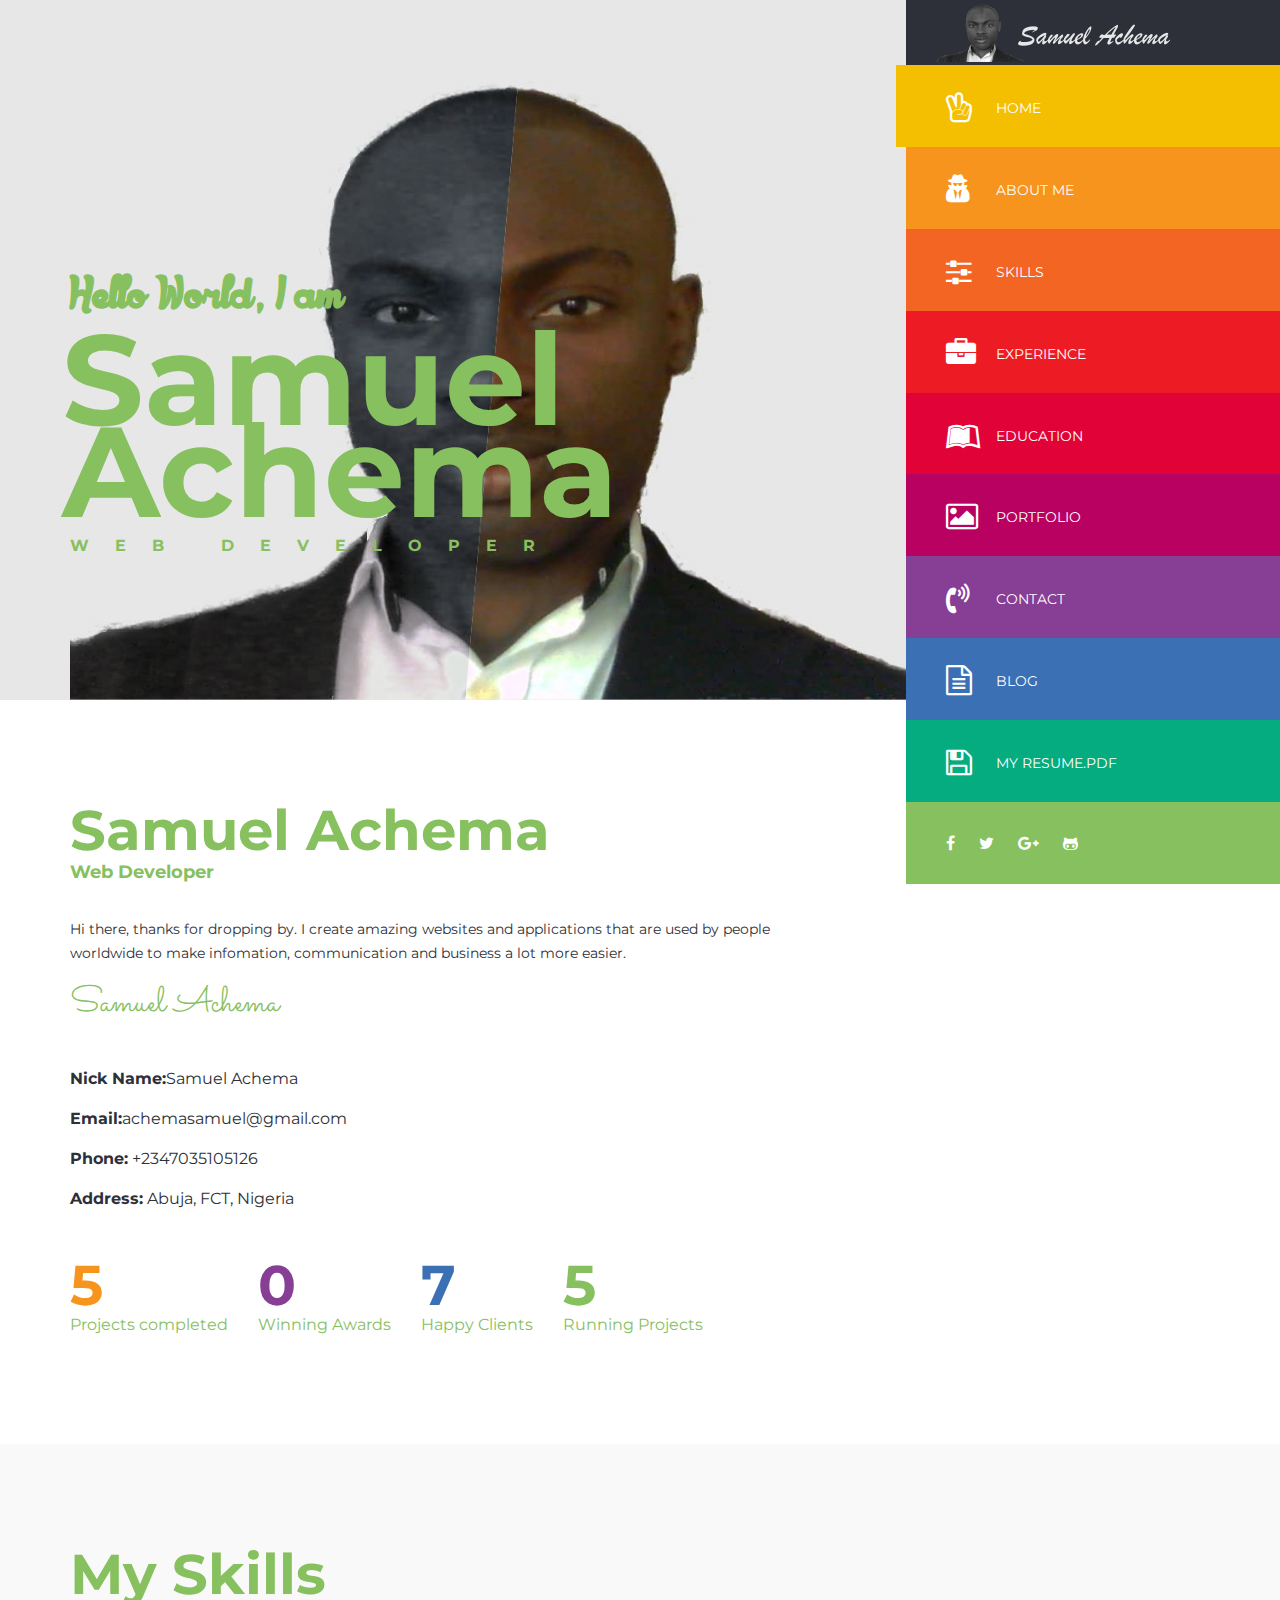
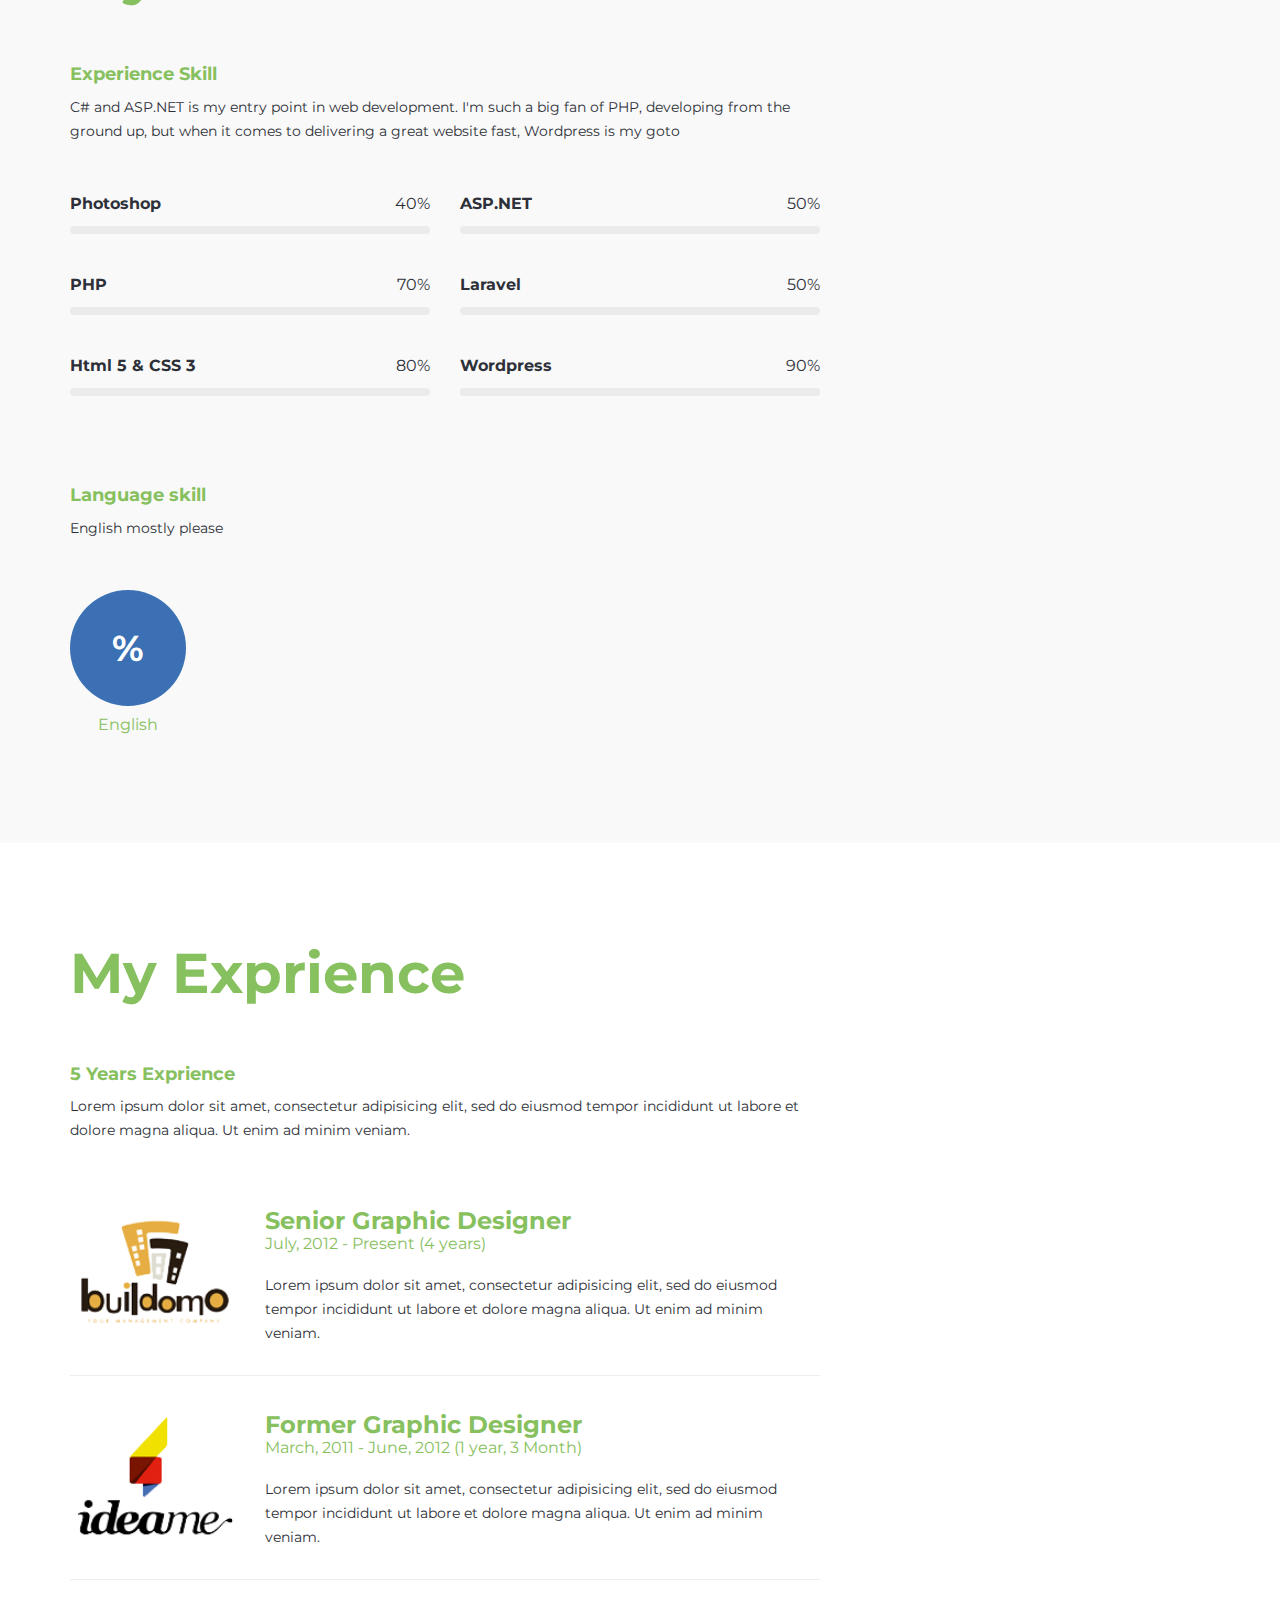
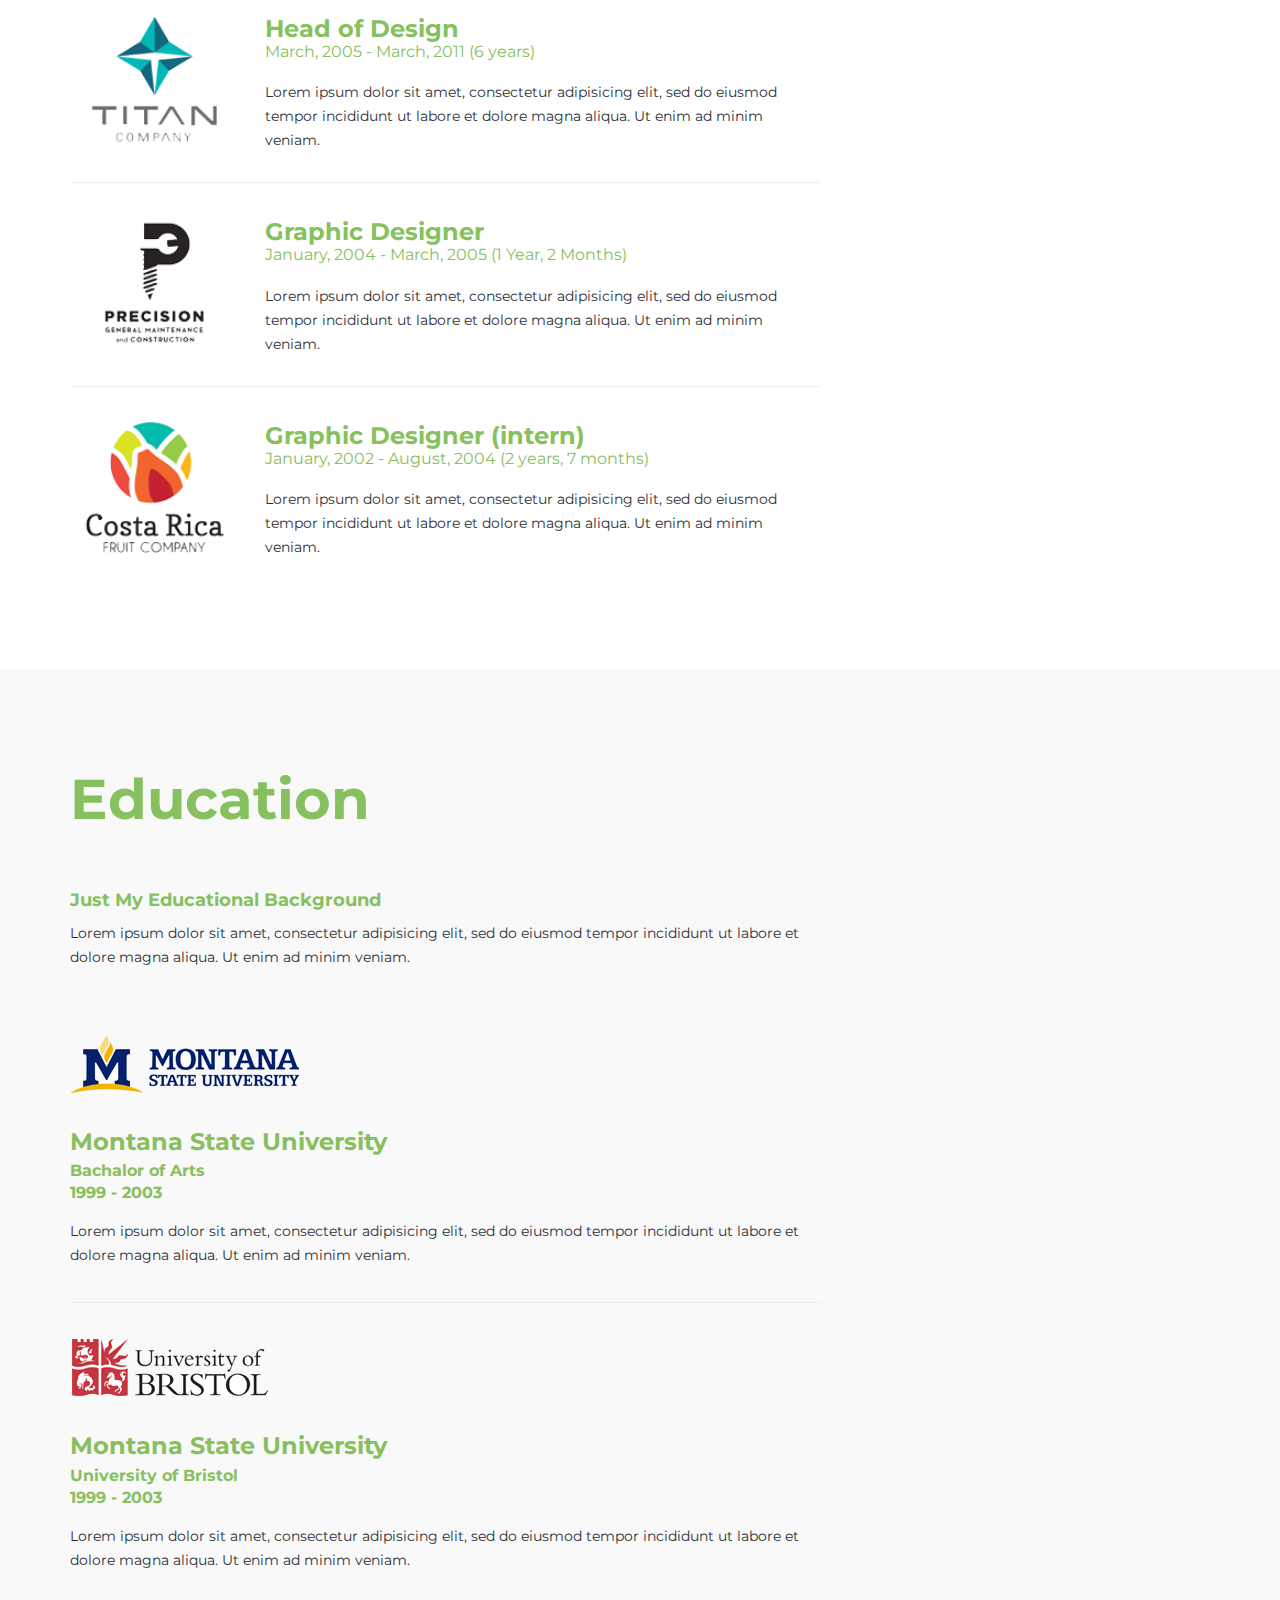
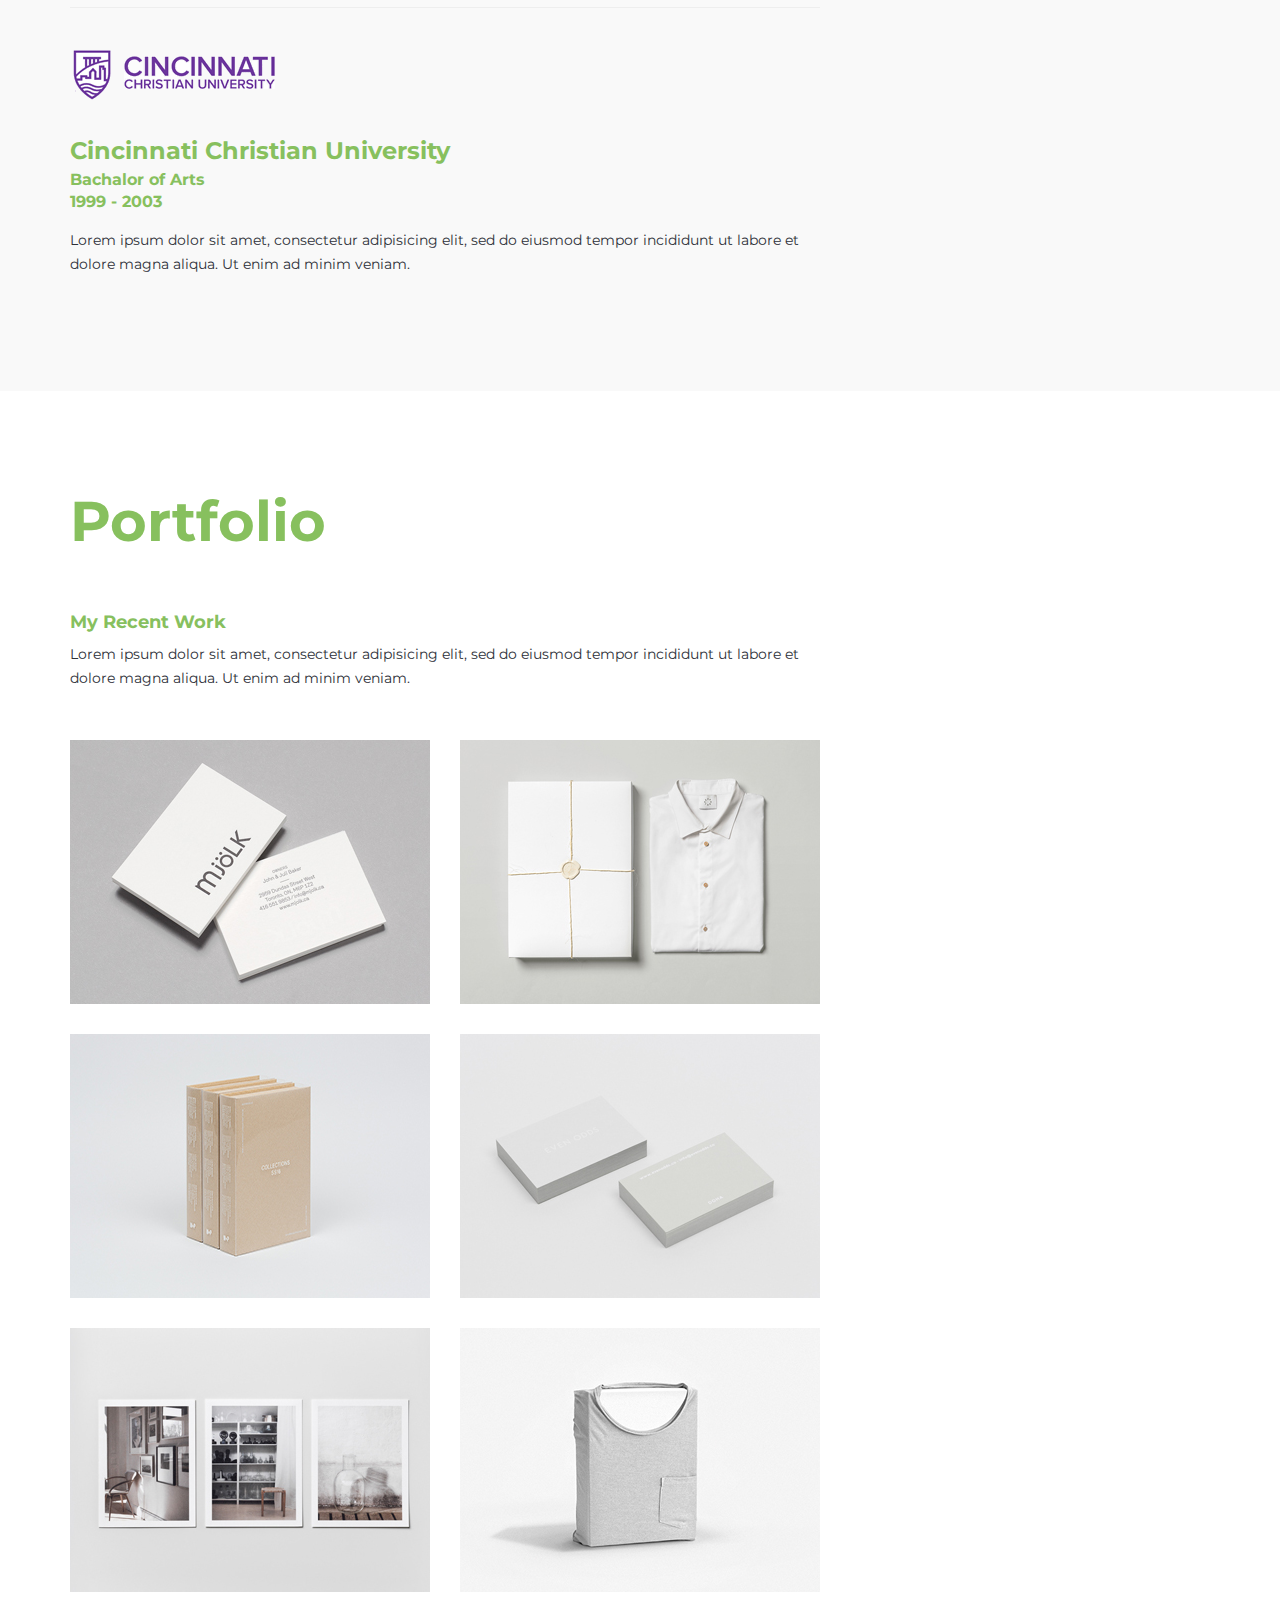
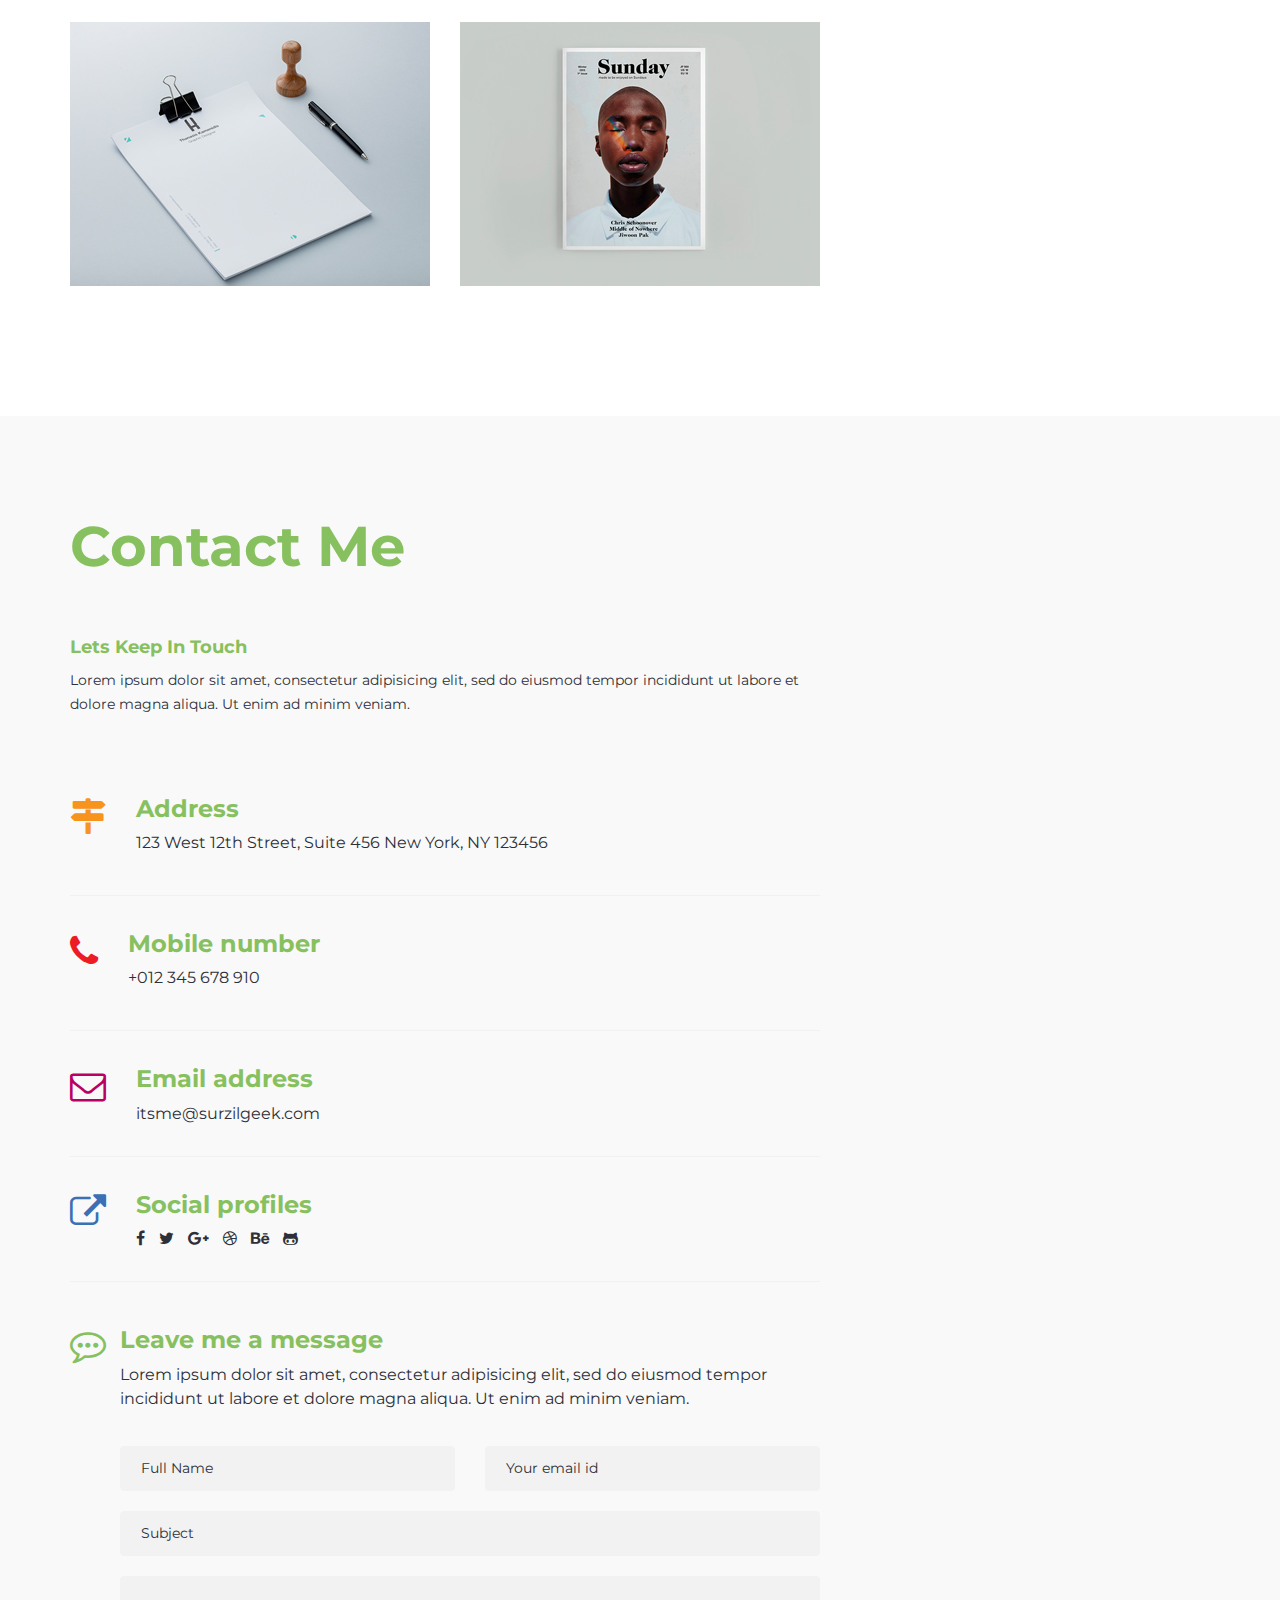
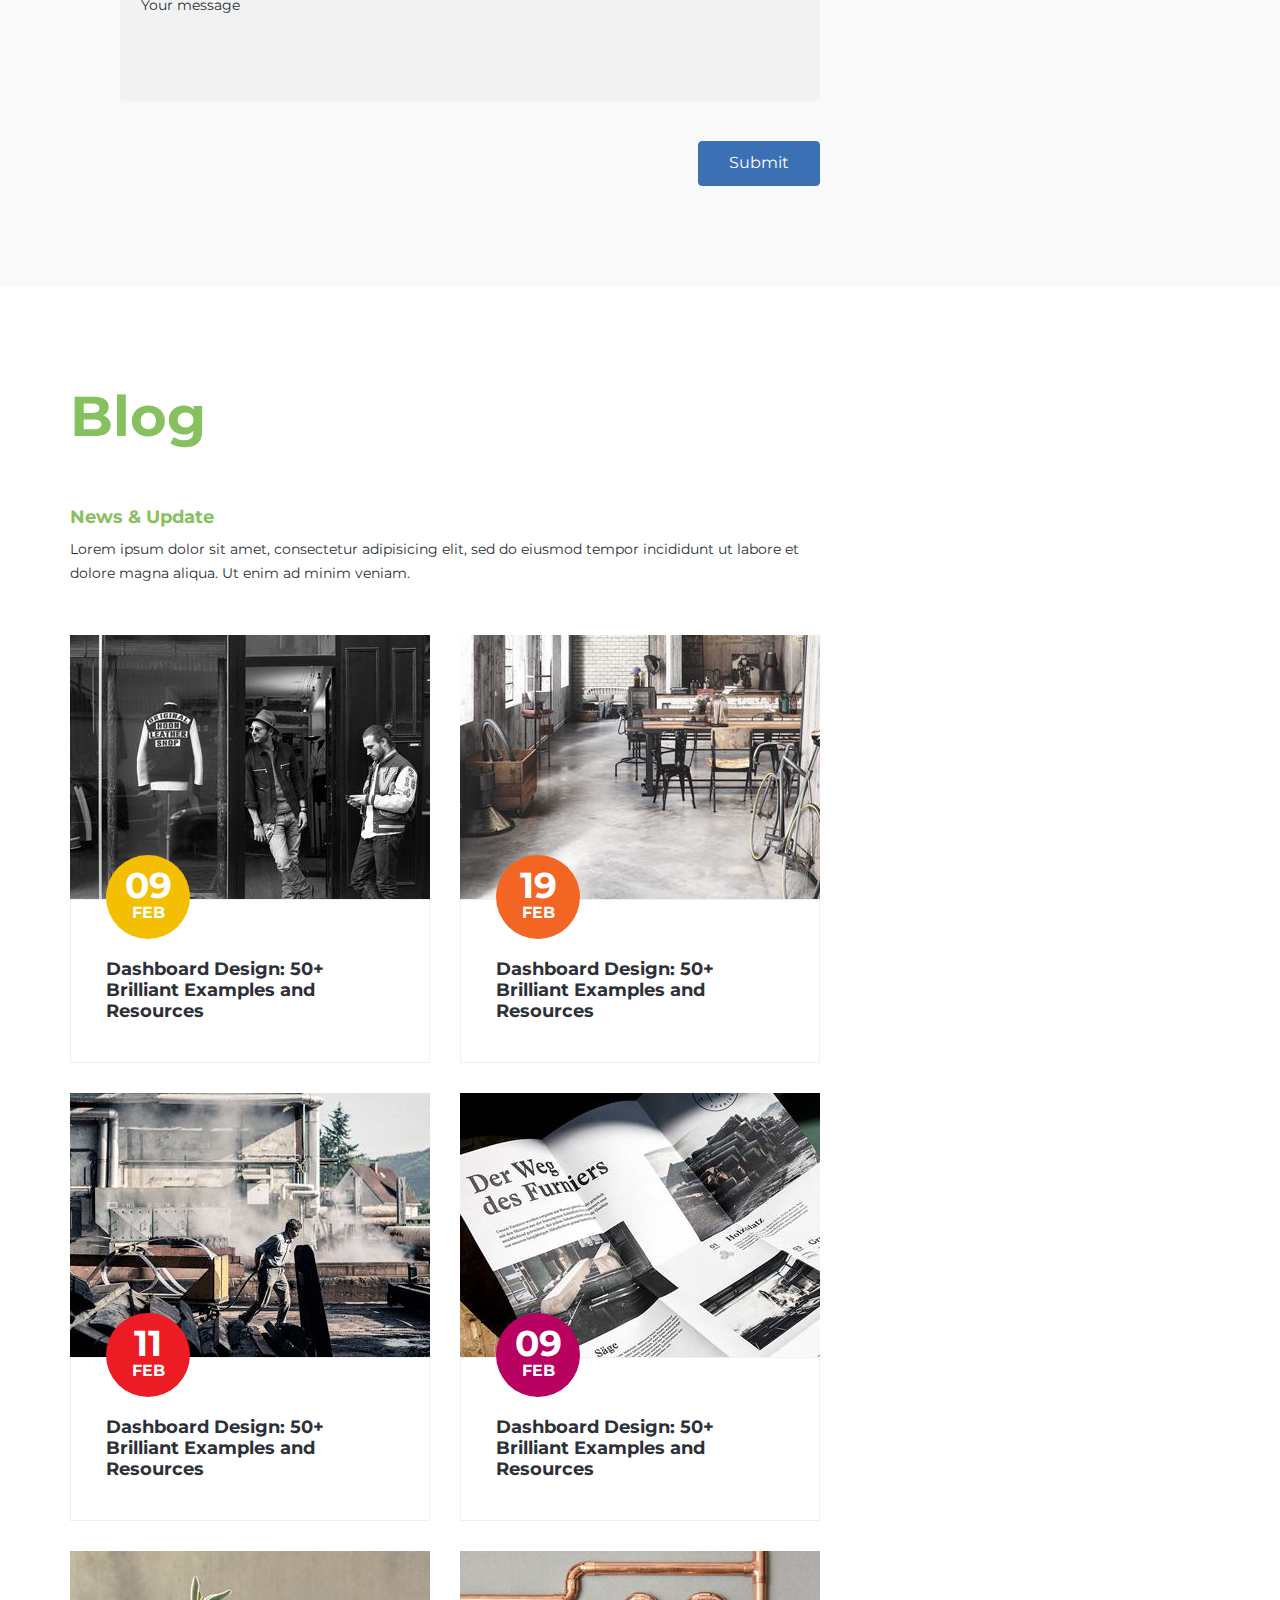
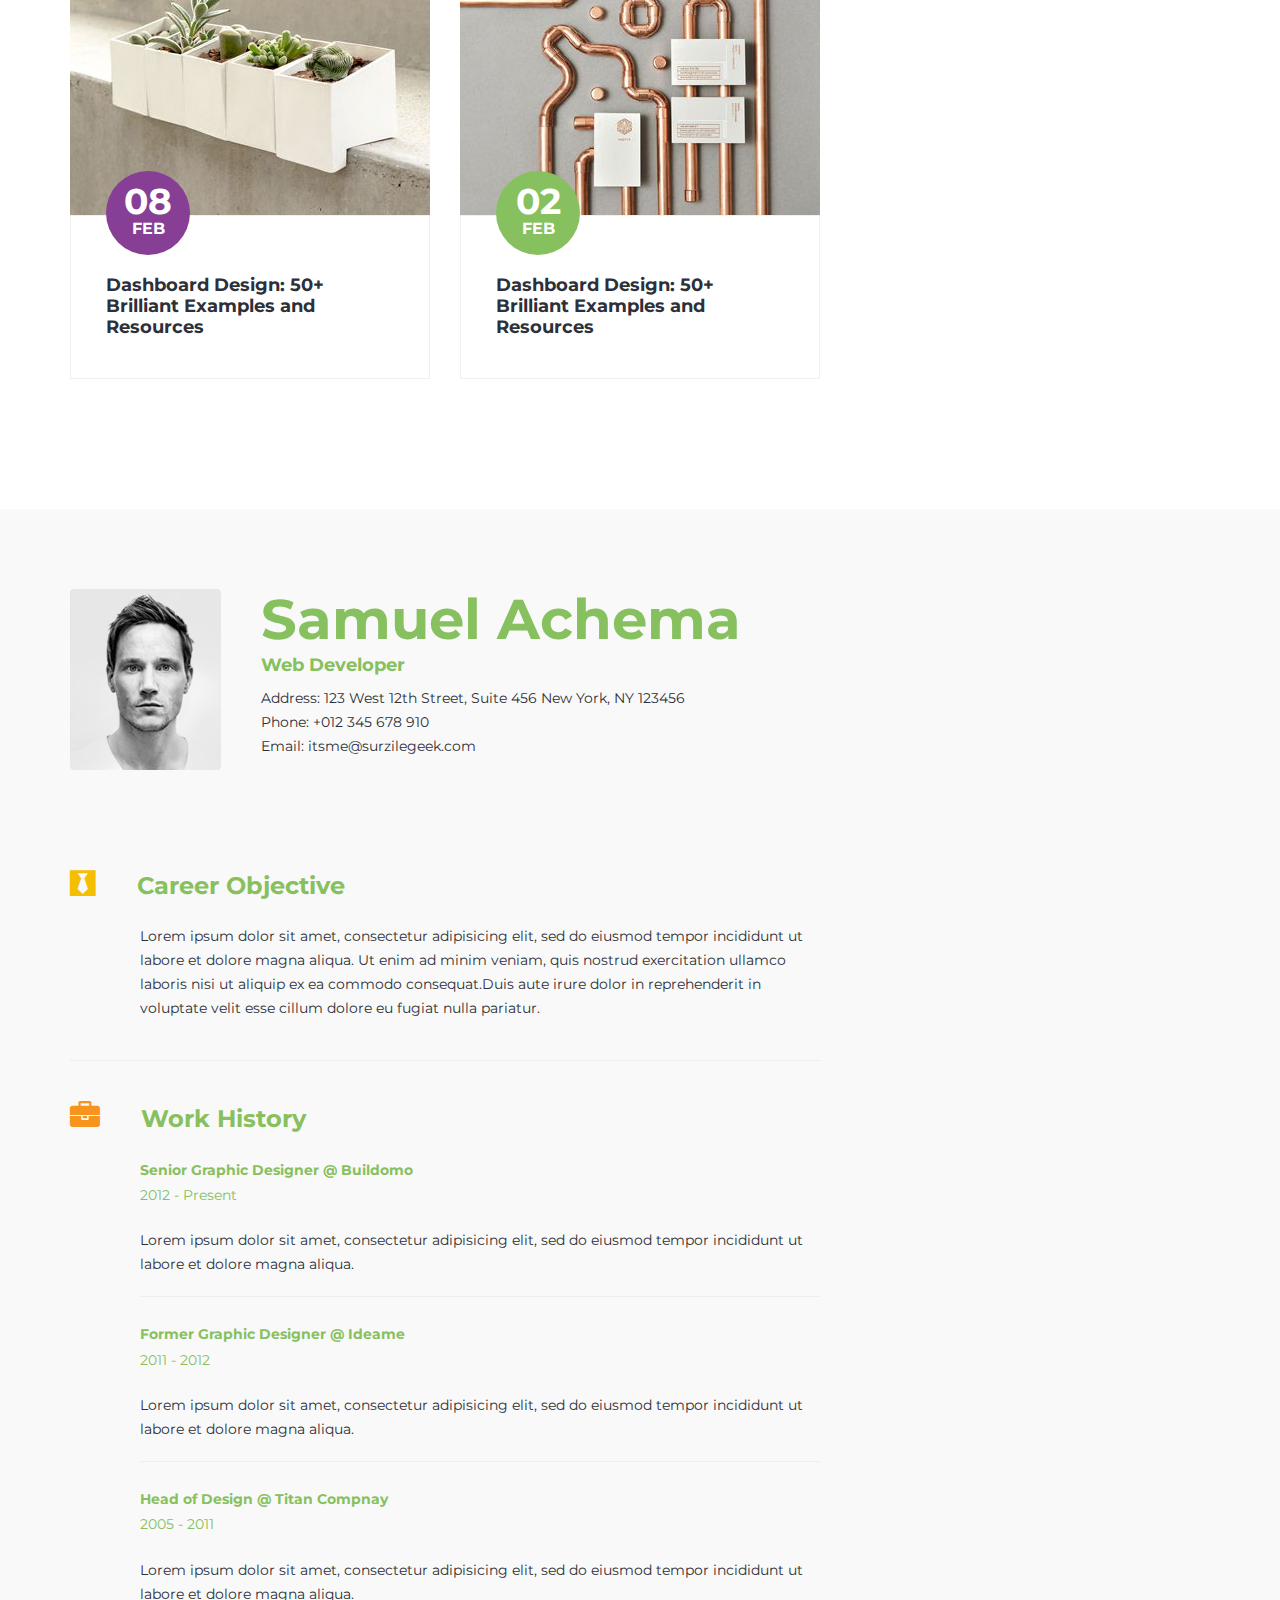
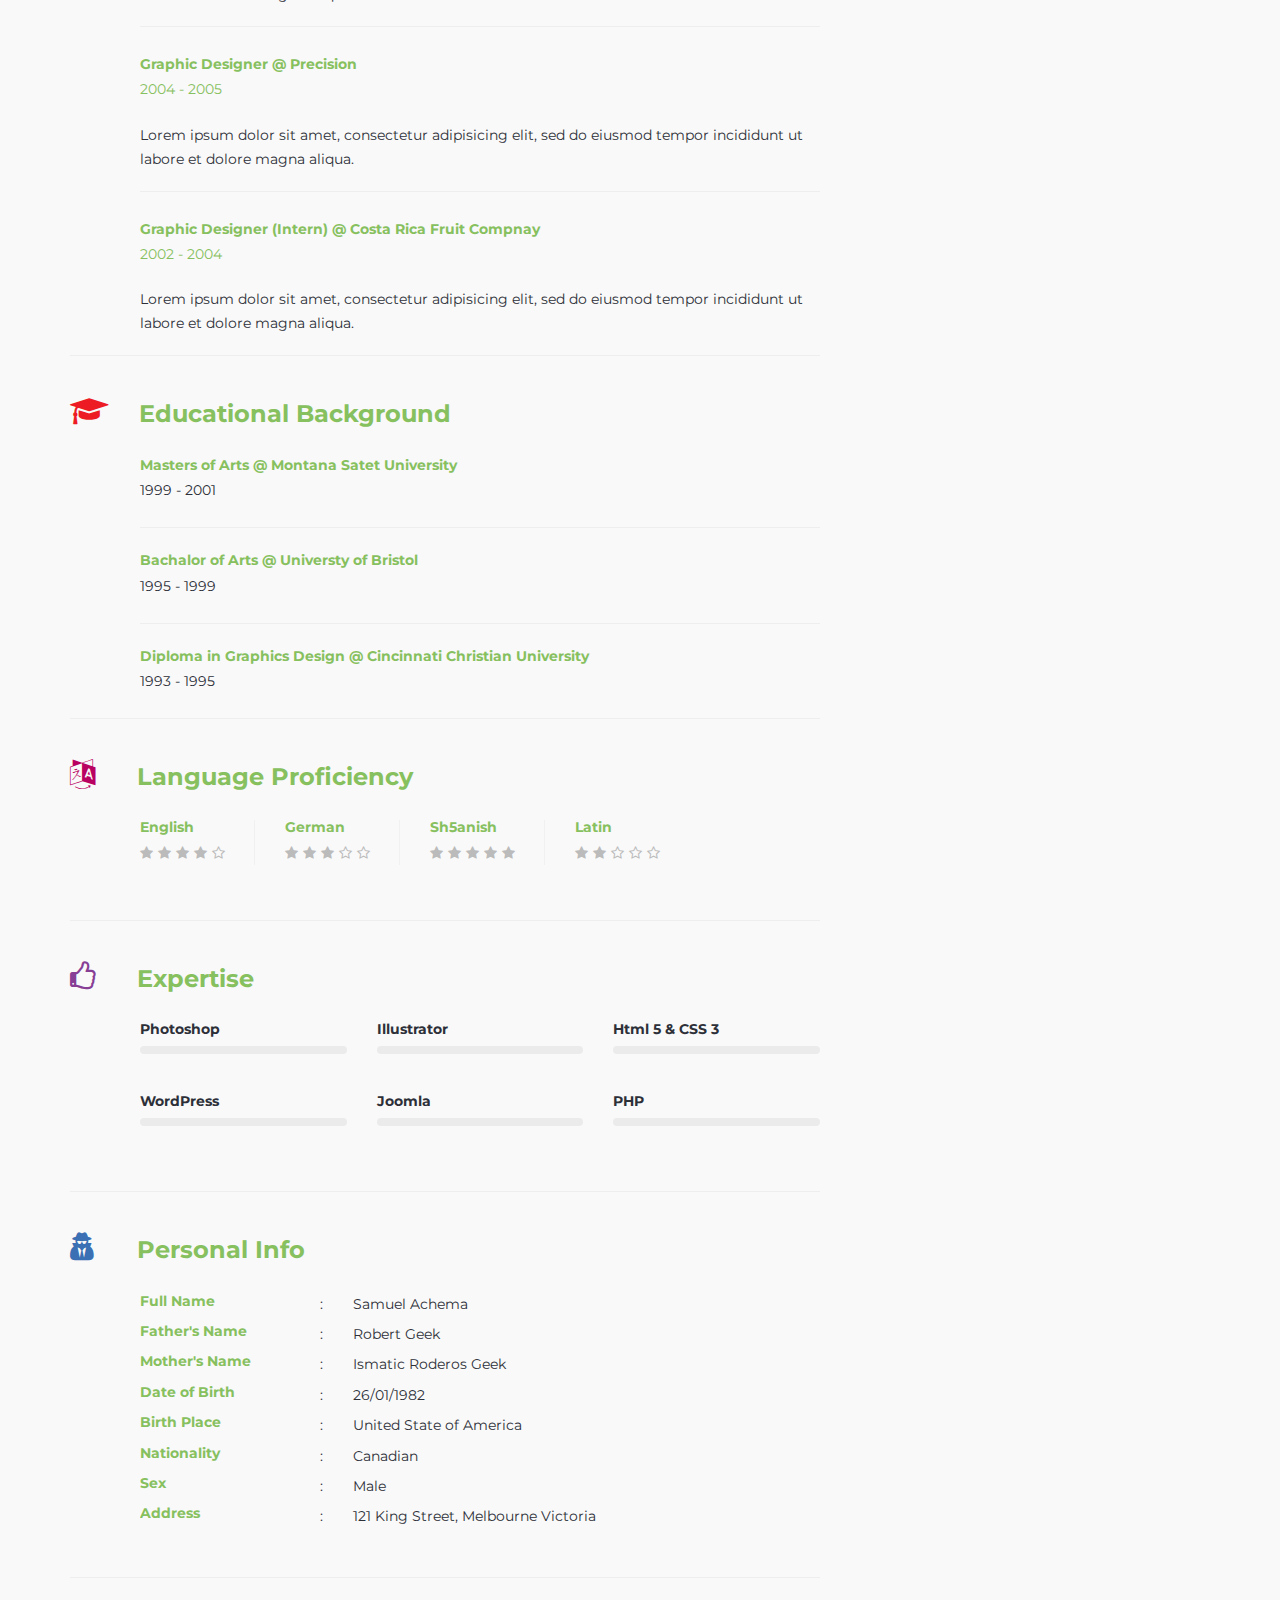
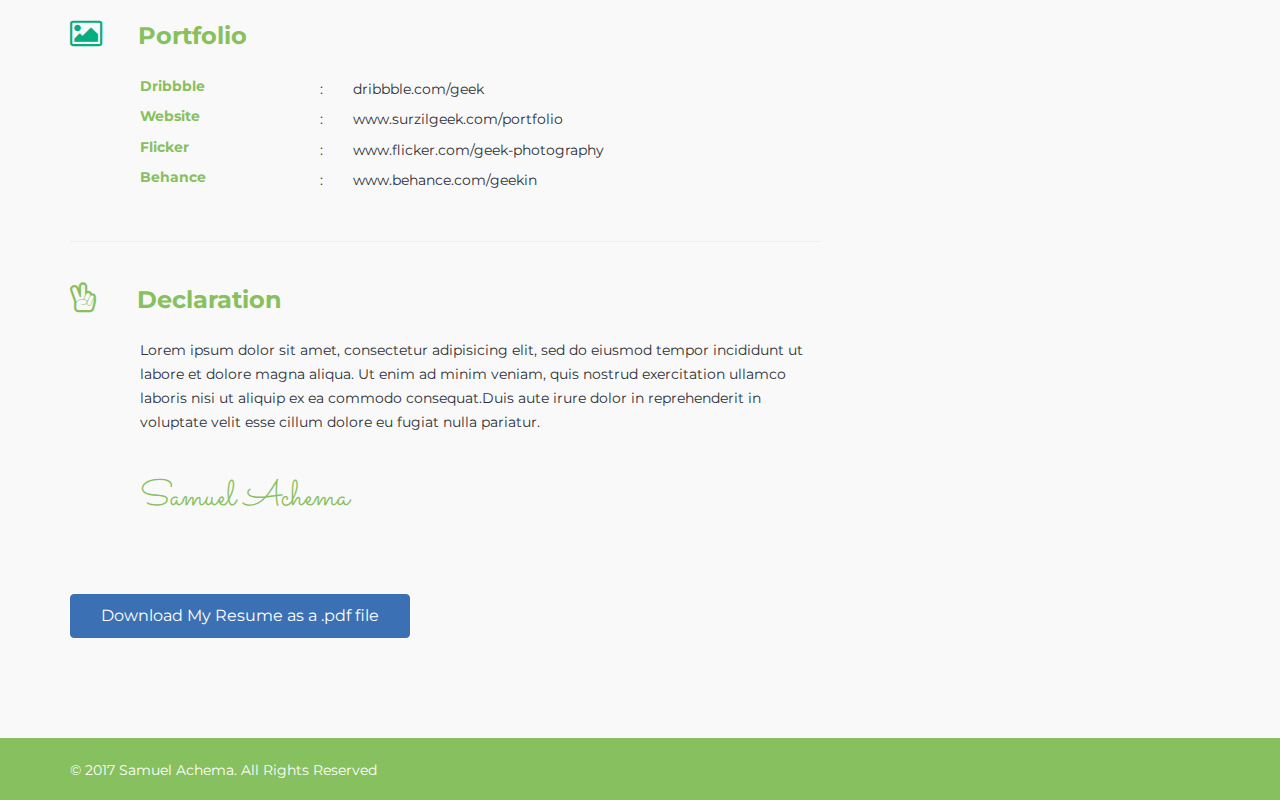
<file: index.html>
<!DOCTYPE html>
<html lang="en">
    
<!-- Mirrored from demo.themeregion.com/geek-wrap/index.html by HTTrack Website Copier/3.x [XR&CO'2014], Wed, 03 May 2017 02:00:10 GMT -->
<head>
        <meta charset="utf-8">
        <meta http-equiv="X-UA-Compatible" content="IE=edge">
        <meta name="viewport" content="width=device-width, initial-scale=1">
        <meta name="author" content="Theme Region">
       	<meta name="description" content="">

        <title>Samuel Achema | Personal Portfolio & Resume</title>
		
		<!-- CSS -->
        <link rel="stylesheet" href="css/bootstrap.min.css">
        <link rel="stylesheet" href="css/font-awesome.min.css">       
        <link rel="stylesheet" href="css/magnific-popup.css">       
        <link rel="stylesheet" href="css/animate.css">       
        <link rel="stylesheet" href="css/main.css"> 
        <link rel="stylesheet" href="css/responsive.css"> 

        <!-- Fonts -->
        <link href="https://fonts.googleapis.com/css?family=Montserrat:400,700|Sacramento" rel="stylesheet">
		
        <!-- icons -->
        <link rel="icon" href="images/ico/favicon.ico"> 
        <link rel="apple-touch-icon-precomposed" sizes="144x144" href="../images/ico/apple-touch-icon-144-precomposed.html">
        <link rel="apple-touch-icon-precomposed" sizes="114x114" href="../images/ico/apple-touch-icon-114-precomposed.html">
        <link rel="apple-touch-icon-precomposed" sizes="72x72" href="../images/ico/apple-touch-icon-72-precomposed.html">
        <link rel="apple-touch-icon-precomposed" sizes="57x57" href="../images/ico/apple-touch-icon-57-precomposed.html">    

        <!-- HTML5 shim and Respond.js for IE8 support of HTML5 elements and media queries -->
        <!-- WARNING: Respond.js doesn't work if you view the page via file:// -->
        <!--[if lt IE 9]>
          <script src="https://oss.maxcdn.com/html5shiv/3.7.2/html5shiv.min.js"></script>
          <script src="https://oss.maxcdn.com/respond/1.4.2/respond.min.js"></script>
        <![endif]-->
    
    </head>
    <body>
        <div class="main-wrapper home-one">
            <div id="navigation" class="menu-one">
                <div class="navbar navbar-fixed-top">
                    <div class="navbar-header">
                        <button type="button" class="navbar-toggle collapsed" data-toggle="collapse" data-target=".navbar-collapse">
                            <span class="sr-only">Toggle navigation</span>
                            <span class="icon-bar"></span>
                            <span class="icon-bar"></span>
                            <span class="icon-bar"></span>
                        </button>
                        <div class="navbar-brand logo">
                            <a href="index.html"><img class="img-responsive" src="images/logo.png" alt="Image" ></a> 
                        </div> 
                    </div>
                                   
                    <nav id="mainmenu" class="collapse navbar-collapse">
                        <ul class="nav navbar-nav">          
                            <li  class="scroll current dropdown"><a href="#home-banner">
                                <span><i class="fa fa-hand-peace-o" aria-hidden="true"></i>Home</span></a>
                            </li>               
                            <li class="scroll"><a href="#about">
                                <span><i class="fa fa-user-secret" aria-hidden="true"></i>About me</span></a>
                            </li>               
                            <li class="scroll"><a href="#skill">
                                <span><i class="fa fa-sliders" aria-hidden="true"></i>Skills</span></a>
                             </li>     
                            <li class="scroll"><a href="#exprience">
                                <span><i class="fa fa-briefcase" aria-hidden="true"></i>Experience</span></a>
                            </li>               
                            <li class="scroll"><a href="#education">
                                <span><i class="fa fa-leanpub" aria-hidden="true"></i>Education</span></a>
                            </li>               
                            <li class="scroll"><a href="#portfolio">
                                <span><i class="fa fa-picture-o" aria-hidden="true"></i>Portfolio</span></a>
                            </li>                              
                            <li class="scroll"><a href="#contact">
                                <span><i class="fa fa-volume-control-phone" aria-hidden="true"></i>Contact</span></a>
                            </li>               
                            <li class="scroll"><a href="#blog">
                                <span><i class="fa fa-file-text-o" aria-hidden="true"></i>Blog</span></a>
                            </li>
                            <li class="scroll"><a href="#profile">
                                <span><i class="fa fa-floppy-o" aria-hidden="true"></i>My Resume.pdf</span></a>
                            </li>               
                            <li>
                                <ul class="social list-inline">
                                    <li><a href="#"><i class="fa fa-facebook" aria-hidden="true"></i></a></li>
                                    <li><a href="#"><i class="fa fa-twitter" aria-hidden="true"></i></a></li>
                                    <li><a href="#"><i class="fa fa-google-plus" aria-hidden="true"></i></a></li>
									<li><a href="#"><i class="fa fa-github-alt" aria-hidden="true"></i></a></li>
                                </ul>
                            </li>                                          
                        </ul>
                    </nav>
                </div><!-- navbar -->                                
            </div><!-- navigation -->

            <div id="home-banner" class="home-banner-one">
                <div class="container">
                    <div class="row">
                        <div class="col-sm-9">
                            <div class="banner-content">
                                <div class="banner-info">
                                    <h1>Hello World, I am</h1>
                                    <h2>Samuel Achema</h2>
                                    <h3>Web Developer</h3>
                                </div>
                            </div>
                        </div>
                    </div><!-- row -->
                </div><!-- container -->
            </div><!-- home-banner --> 

            <div id="about" class="about-section section-padding">
                <div class="container">
                    <div class="row">
                        <div class="col-sm-8">
                            <div class="section-title">
                                <h1>Samuel Achema</h1>
                                <h4>Web Developer</h4>
                            </div>
                            <div class="about-info">
                                <p>Hi there, thanks for dropping by. I create amazing websites and applications that are used by people worldwide to make infomation, communication and business a lot more easier.</p>
                                <div class="signature">
                                    <h1>Samuel Achema</h1>
                                </div>
                            </div>
                            <address>
                                <p><span>Nick Name:</span>Samuel Achema</p>
                                <p><span>Email:</span>achemasamuel@gmail.com</p>
                                <p><span>Phone:</span> +2347035105126</p>
                                <p><span>Address:</span> Abuja, FCT, Nigeria</p>
                            </address>
                            <ul class="achievement">
                                <li class="achievement-info">
                                    <span class="counter">5</span>
                                    <h4>Projects completed</h4>
                                </li> 
                                <li class="achievement-info">
                                    <span class="counter counter1">0</span>
                                    <h4>Winning Awards</h4>
                                </li> 
                                <li class="achievement-info">
                                    <span class="counter counter2">7</span>
                                    <h4>Happy Clients</h4>
                                </li> 
                                <li class="achievement-info">
                                    <span class="counter counter3">5</span>
                                    <h4>Running Projects</h4>
                                </li>                            
                            </ul>
                        </div>
                    </div><!-- row -->
                </div><!-- container -->
            </div><!-- about section -->

            <div id="skill" class="skill-section bg-color section-padding">
                <div class="container">
                    <div class="row">
                        <div class="col-sm-8">
                            <div class="section-content">
                                <div class="section-title">
                                    <h1>My Skills</h1>
                                </div>
                                <div class="text-info">
                                    <h4>Experience Skill</h4>
                                    <p>C# and ASP.NET is my entry point in web development. I'm such a big fan of PHP, developing from the ground up, but when it comes to delivering a great website fast, Wordpress is my goto</p>
                                </div>
                                <div class="progress-content">
                                    <div class="rating-bar bar-left">
                                        <label>Photoshop</label>
                                        <span class="rating-count pull-right">40%</span>
                                        <div class="skill-progress">
                                            <div class="progress">
                                                <div class="progress-bar" role="progressbar" aria-valuenow="40" aria-valuemin="0" aria-valuemax="100" >
                                                </div>
                                            </div>
                                        </div>
                                        <label>PHP</label>
                                        <span class="rating-count pull-right">70%</span>
                                        <div class="skill-progress">
                                            <div class="progress">
                                                <div class="progress-bar bar1" role="progressbar" aria-valuenow="70" aria-valuemin="0" aria-valuemax="100" >
                                                </div>
                                            </div>
                                        </div>
                                        <label>Html 5 & CSS 3</label>
                                        <span class="rating-count pull-right">80%</span>
                                        <div class="skill-progress">
                                            <div class="progress">
                                                <div class="progress-bar bar2" role="progressbar" aria-valuenow="80" aria-valuemin="0" aria-valuemax="100" >
                                                </div>
                                            </div>
                                        </div>
                                    </div>                                

                                    <div class="skill rating-bar bar-right">
                                        <label>ASP.NET</label>
                                        <span class="rating-count pull-right">50%</span>
                                        <div class="skill-progress">
                                            <div class="progress">
                                                <div class="progress-bar bar3" role="progressbar" aria-valuenow="50" aria-valuemin="0" aria-valuemax="100" >
                                                </div>
                                            </div>
                                        </div>
                                        <label>Laravel</label>
                                        <span class="rating-count pull-right">50%</span>
                                        <div class="skill-progress">
                                            <div class="progress">
                                                <div class="progress-bar bar4" role="progressbar" aria-valuenow="50" aria-valuemin="0" aria-valuemax="100" >
                                                </div>
                                            </div>
                                        </div>
                                        <label>Wordpress</label>
                                        <span class="rating-count pull-right">90%</span>
                                        <div class="skill-progress">
                                            <div class="progress">
                                                <div class="progress-bar bar5" role="progressbar" aria-valuenow="90" aria-valuemin="0" aria-valuemax="100" >
                                                </div>
                                            </div>
                                        </div>
                                    </div> 
                                </div>                               

                                <div class="language-skill">
                                    <div class="text-info">
                                        <h4>Language skill</h4>
                                        <p>English mostly please</p>
                                    </div>
                                    <ul>
                                        <li class="chart" data-percent="80">
                                            <span class="percent percent2"></span>
                                            <h5>English</h5>
                                        </li>
                                                                   
                                    </ul>
                                </div><!-- more skill -->                             
                            </div>                                             
                        </div>
                    </div><!-- row -->
                </div><!-- container -->
            </div><!-- skill section -->

            <div id="exprience" class="exprience-section section-padding">
                <div class="container">
                    <div class="row">
                        <div class="col-sm-8">
                            <div class="section-title">
                                <h1>My Exprience</h1>
                            </div>
                            <div class="text-info">
                                <h4>5 Years Exprience</h4>
                                <p>Lorem ipsum dolor sit amet, consectetur adipisicing elit, sed do eiusmod tempor incididunt ut labore et dolore magna aliqua. Ut enim ad minim veniam.</p>
                            </div>
                            <div class="exprience">
                                <div class="exprience-image">
                                    <img class="img-responsive" src="images/exprience/1.png" alt="Image">
                                </div>
                                <div class="exprience-info">
                                    <h3>Senior Graphic Designer</h3>
                                    <h5>July, 2012 - Present (4 years)</h5>
                                    <p>Lorem ipsum dolor sit amet, consectetur adipisicing elit, sed do eiusmod tempor incididunt ut labore et dolore magna aliqua. Ut enim ad minim veniam.</p>
                                </div>                            
                            </div>
                            <hr>
                            <div class="exprience">
                                <div class="exprience-image">
                                    <img class="img-responsive" src="images/exprience/2.png" alt="Image">
                                </div>
                                <div class="exprience-info">
                                    <h3>Former Graphic Designer</h3>
                                    <h5>March, 2011 - June, 2012 (1 year, 3 Month)</h5>
                                    <p>Lorem ipsum dolor sit amet, consectetur adipisicing elit, sed do eiusmod tempor incididunt ut labore et dolore magna aliqua. Ut enim ad minim veniam.</p>
                                </div>                            
                            </div>
                            <hr>
                            <div class="exprience">
                                <div class="exprience-image">
                                    <img class="img-responsive" src="images/exprience/3.png" alt="Image">
                                </div>
                                <div class="exprience-info">
                                    <h3>Head of Design</h3>
                                    <h5>March, 2005 - March, 2011 (6 years)</h5>
                                    <p>Lorem ipsum dolor sit amet, consectetur adipisicing elit, sed do eiusmod tempor incididunt ut labore et dolore magna aliqua. Ut enim ad minim veniam.</p>
                                </div>                            
                            </div>
                            <hr>
                            <div class="exprience">
                                <div class="exprience-image">
                                    <img class="img-responsive" src="images/exprience/4.png" alt="Image">
                                </div>
                                <div class="exprience-info">
                                    <h3>Graphic Designer</h3>
                                    <h5>January, 2004 - March, 2005 (1 Year, 2 Months)</h5>
                                    <p>Lorem ipsum dolor sit amet, consectetur adipisicing elit, sed do eiusmod tempor incididunt ut labore et dolore magna aliqua. Ut enim ad minim veniam.</p>
                                </div>                            
                            </div>
                            <hr>
                            <div class="exprience">
                                <div class="exprience-image">
                                    <img class="img-responsive" src="images/exprience/5.png" alt="Image">
                                </div>
                                <div class="exprience-info">
                                    <h3>Graphic Designer (intern)</h3>
                                    <h5>January, 2002 - August, 2004 (2 years, 7 months)</h5>
                                    <p>Lorem ipsum dolor sit amet, consectetur adipisicing elit, sed do eiusmod tempor incididunt ut labore et dolore magna aliqua. Ut enim ad minim veniam.</p>
                                </div>                            
                            </div>
                        </div>
                    </div><!-- row -->
                </div><!-- container -->
            </div><!-- exprience section -->

            <div id="education" class="education-section bg-color section-padding">
                <div class="container">
                    <div class="row">
                        <div class="col-sm-8">
                            <div class="section-content">
                                <div class="section-title">
                                    <h1>Education</h1>
                                </div>
                                <div class="text-info">
                                    <h4>Just My Educational Background</h4>
                                    <p>Lorem ipsum dolor sit amet, consectetur adipisicing elit, sed do eiusmod tempor incididunt ut labore et dolore magna aliqua. Ut enim ad minim veniam.</p>
                                </div>
                                <div class="education-info">
                                    <img class="img-responsive" src="images/education/1.png" alt="Image">
                                    <h3>Montana State University</h3>
                                    <h5>Bachalor of Arts</h5>
                                    <h6>1999 - 2003</h6>
                                    <p>Lorem ipsum dolor sit amet, consectetur adipisicing elit, sed do eiusmod tempor incididunt ut labore et dolore magna aliqua. Ut enim ad minim veniam.</p>
                                </div>
                                <hr>
                                <div class="education-info">
                                    <img class="img-responsive" src="images/education/2.png" alt="Image">
                                    <h3>Montana State University</h3>
                                    <h5>University of Bristol</h5>
                                    <h6>1999 - 2003</h6>
                                    <p>Lorem ipsum dolor sit amet, consectetur adipisicing elit, sed do eiusmod tempor incididunt ut labore et dolore magna aliqua. Ut enim ad minim veniam.</p>
                                </div>
                                <hr>
                                <div class="education-info">
                                    <img class="img-responsive" src="images/education/3.png" alt="Image">
                                    <h3>Cincinnati Christian University</h3>
                                    <h5>Bachalor of Arts</h5>
                                    <h6>1999 - 2003</h6>
                                    <p>Lorem ipsum dolor sit amet, consectetur adipisicing elit, sed do eiusmod tempor incididunt ut labore et dolore magna aliqua. Ut enim ad minim veniam.</p>
                                </div>
                            </div>
                        </div>
                    </div><!-- row -->
                </div><!-- container -->
            </div><!-- education section -->

            <div id="portfolio" class="portfolio-section section-padding">
                <div class="container">
                    <div class="row">
                        <div class="col-sm-8">
                            <div class="section-title">
                                <h1>Portfolio</h1>
                            </div>
                            <div class="text-info">
                                <h4>My Recent Work</h4>
                                <p>Lorem ipsum dolor sit amet, consectetur adipisicing elit, sed do eiusmod tempor incididunt ut labore et dolore magna aliqua. Ut enim ad minim veniam.</p>
                            </div>
                            <div class="portfolio-content">
                                <div class="row">
                                    <div class="col-sm-6">
                                        <div class="portfolio-item">
                                            <img class="img-responsive" src="images/portfolio/1.jpg" alt="Image">
                                            <div class="portfolio-overlay">
                                                <div class="portfolio-info">
                                                    <a href="images/portfolio/1.jpg"><i class="fa fa-camera-retro" aria-hidden="true"></i></a>
                                                    <h3>Book Cover</h3>
                                                    <p>Print Design</p>
                                                </div>
                                            </div>
                                        </div>
                                    </div>
                                    <div class="col-sm-6">
                                        <div class="portfolio-item">
                                            <img class="img-responsive" src="images/portfolio/2.jpg" alt="Image">
                                            <div class="portfolio-overlay">
                                                <div class="portfolio-info">
                                                    <a href="images/portfolio/2.jpg"><i class="fa fa-camera-retro" aria-hidden="true"></i></a>
                                                    <h3>Book Cover</h3>
                                                    <p>Print Design</p>
                                                </div>
                                            </div>
                                        </div>
                                    </div>
                                    <div class="col-sm-6">
                                        <div class="portfolio-item">
                                            <img class="img-responsive" src="images/portfolio/3.jpg" alt="Image">
                                            <div class="portfolio-overlay">
                                                <div class="portfolio-info">
                                                    <a href="images/portfolio/3.jpg"><i class="fa fa-camera-retro" aria-hidden="true"></i></a>
                                                    <h3>Book Cover</h3>
                                                    <p>Print Design</p>
                                                </div>
                                            </div>
                                        </div>
                                    </div>
                                    <div class="col-sm-6">
                                        <div class="portfolio-item">
                                            <img class="img-responsive" src="images/portfolio/4.jpg" alt="Image">
                                            <div class="portfolio-overlay">
                                                <div class="portfolio-info">
                                                    <a href="images/portfolio/4.jpg"><i class="fa fa-camera-retro" aria-hidden="true"></i></a>
                                                    <h3>Book Cover</h3>
                                                    <p>Print Design</p>
                                                </div>
                                            </div>
                                        </div>
                                    </div>
                                    <div class="col-sm-6">
                                        <div class="portfolio-item">
                                            <img class="img-responsive" src="images/portfolio/5.jpg" alt="Image">
                                            <div class="portfolio-overlay">
                                                <div class="portfolio-info">
                                                    <a href="images/portfolio/5.jpg"><i class="fa fa-camera-retro" aria-hidden="true"></i></a>
                                                    <h3>Book Cover</h3>
                                                    <p>Print Design</p>
                                                </div>
                                            </div>
                                        </div>
                                    </div>
                                    <div class="col-sm-6">
                                        <div class="portfolio-item">
                                            <img class="img-responsive" src="images/portfolio/6.jpg" alt="Image">
                                            <div class="portfolio-overlay">
                                                <div class="portfolio-info">
                                                    <a href="images/portfolio/6.jpg"><i class="fa fa-camera-retro" aria-hidden="true"></i></a>
                                                    <h3>Book Cover</h3>
                                                    <p>Print Design</p>
                                                </div>
                                            </div>
                                        </div>
                                    </div>
                                    <div class="col-sm-6">
                                        <div class="portfolio-item">
                                            <img class="img-responsive" src="images/portfolio/7.jpg" alt="Image">
                                            <div class="portfolio-overlay">
                                                <div class="portfolio-info">
                                                    <a href="images/portfolio/7.jpg"><i class="fa fa-camera-retro" aria-hidden="true"></i></a>
                                                    <h3>Book Cover</h3>
                                                    <p>Print Design</p>
                                                </div>
                                            </div>
                                        </div>
                                    </div>
                                    <div class="col-sm-6">
                                        <div class="portfolio-item">
                                            <img class="img-responsive" src="images/portfolio/8.jpg" alt="Image">
                                            <div class="portfolio-overlay">
                                                <div class="portfolio-info">
                                                    <a href="images/portfolio/8.jpg"><i class="fa fa-camera-retro" aria-hidden="true"></i></a>
                                                    <h3>Book Cover</h3>
                                                    <p>Print Design</p>
                                                </div>
                                            </div>
                                        </div>
                                    </div>
                                </div>
                            </div><!-- portfolio content -->
                       </div> 
                    </div><!-- row -->
                </div><!-- container -->
            </div><!-- portfolio section -->

            <div id="contact" class="contact-section bg-color section-padding">
                <div class="container">
                    <div class="row">
                        <div class="col-sm-8">
                            <div class="section-content">
                                <div class="section-title">
                                    <h1>Contact Me</h1>
                                </div>
                                <div class="text-info">
                                    <h4>Lets Keep In Touch</h4>
                                    <p>Lorem ipsum dolor sit amet, consectetur adipisicing elit, sed do eiusmod tempor incididunt ut labore et dolore magna aliqua. Ut enim ad minim veniam.</p>
                                </div>
                                <div class="address">
                                    <ul>
                                        <li>
                                            <div class="icons">
                                                <i class="fa fa-map-signs" aria-hidden="true"></i>
                                            </div>
                                            <h3>Address</h3>
                                            <p>123 West 12th Street, Suite 456 New York, NY 123456</p>
                                        </li>
                                        <li>
                                            <div class="icons icons1">
                                                <i class="fa fa-phone" aria-hidden="true"></i>
                                            </div>
                                            <h3>Mobile number</h3>
                                            <p>+012 345 678 910</p>
                                        </li>
                                        <li>
                                            <div class="icons icons2">
                                                <i class="fa fa-envelope-o" aria-hidden="true"></i>
                                            </div>
                                            <h3>Email address</h3>
                                            <a href="#">itsme@surzilgeek.com</a>
                                        </li>
                                        <li>
                                            <div class="icons icons3">
                                                <i class="fa fa-external-link" aria-hidden="true"></i>
                                            </div>
                                            <h3>Social profiles</h3>
                                            <ul class="social list-inline">
                                                <li><a href="#"><i class="fa fa-facebook" aria-hidden="true"></i></a></li>
                                                <li><a href="#"><i class="fa fa-twitter" aria-hidden="true"></i></a></li>
                                                <li><a href="#"><i class="fa fa-google-plus" aria-hidden="true"></i></a></li>
                                                <li><a href="#"><i class="fa fa-dribbble" aria-hidden="true"></i></a></li>
                                                <li><a href="#"><i class="fa fa-behance" aria-hidden="true"></i></a></li>
                                                <li><a href="#"><i class="fa fa-github-alt" aria-hidden="true"></i></a></li>
                                            </ul>
                                        </li>
                                    </ul>                            
                                </div>
                                <div class="contact">
                                    <div class="contact-info">
                                        <div class="title">
                                            <div class="icons">
                                                <i class="fa fa-commenting-o" aria-hidden="true"></i> 
                                            </div>                                
                                            <h3>Leave me a message</h3>
                                        </div>                            
                                        <p>Lorem ipsum dolor sit amet, consectetur adipisicing elit, sed do eiusmod tempor incididunt ut labore et dolore magna aliqua. Ut enim ad minim veniam.</p>
                                    </div>
                                    <form id="contact-form" class="contact-form" name="contact-form" method="post" action="#">
                                        <div class="row">
                                            <div class="col-sm-6">
                                                <div class="form-group">
                                                    <input type="text" class="form-control" required="required" placeholder="Full Name">
                                                </div>
                                            </div>
                                            <div class="col-sm-6">
                                                <div class="form-group">
                                                    <input type="email" class="form-control" required="required" placeholder="Your email id">
                                                </div> 
                                            </div>
                                            <div class="col-sm-12">
                                                <div class="form-group">
                                                    <input type="text" class="form-control" required="required" placeholder="Subject">
                                                </div> 
                                            </div>
                                            <div class="col-sm-12">
                                                <div class="form-group">
                                                    <textarea name="message" required="required" class="form-control" rows="7" placeholder="Your message"></textarea>
                                                </div>             
                                            </div>     
                                        </div>
                                        <div class="form-group pull-right">
                                            <button type="submit" class="btn btn-primary">Submit</button>
                                        </div>
                                    </form>                            
                                </div>
                            </div>
                        </div>
                    </div><!-- row -->
                </div><!-- container -->
            </div><!-- contact section -->

            <div id="blog" class="blog-section section-padding">
                <div class="container">
                    <div class="row">
                        <div class="col-sm-8">
                            <div class="section-title">
                                <h1>Blog</h1>
                            </div>
                            <div class="text-info">
                                <h4>News & Update</h4>
                                <p>Lorem ipsum dolor sit amet, consectetur adipisicing elit, sed do eiusmod tempor incididunt ut labore et dolore magna aliqua. Ut enim ad minim veniam.</p>
                            </div>
                            <div class="row">
                                <div class="col-sm-6">
                                    <div class="entry-post">
                                        <div class="entry-thumbnail">
                                            <div class="thumbnail-oberlay"></div>
                                            <img class="img-responsive" src="images/blog/1.jpg" alt="Image">
                                        </div>
                                        <div class="post-content">
                                            <div class="time">
                                                <a href="#">09 <span>feb</span></a>
                                            </div>
                                            <div class="entry-title">
                                               <h2><a href="blog.html">Dashboard Design: 50+ Brilliant Examples and Resources</a></h2>
                                           </div> 
                                        </div>
                                    </div>                        
                                </div>
                                <div class="col-sm-6">
                                    <div class="entry-post">
                                        <div class="entry-thumbnail">
                                            <div class="thumbnail-oberlay"></div>
                                            <img class="img-responsive" src="images/blog/2.jpg" alt="Image">
                                        </div>
                                        <div class="post-content">
                                            <div class="time time1">
                                                <a href="#">19 <span>feb</span></a>
                                            </div>
                                            <div class="entry-title">
                                               <h2><a href="blog.html">Dashboard Design: 50+ Brilliant Examples and Resources</a></h2>
                                           </div> 
                                        </div>
                                    </div>                        
                                </div>
                                <div class="col-sm-6">
                                    <div class="entry-post">
                                        <div class="entry-thumbnail">
                                            <div class="thumbnail-oberlay"></div>
                                            <img class="img-responsive" src="images/blog/3.jpg" alt="Image">
                                        </div>
                                        <div class="post-content">
                                            <div class="time time2">
                                                <a href="#">11 <span>feb</span></a>
                                            </div>
                                            <div class="entry-title">
                                               <h2><a href="blog.html">Dashboard Design: 50+ Brilliant Examples and Resources</a></h2>
                                           </div> 
                                        </div>
                                    </div>                        
                                </div>
                                <div class="col-sm-6">
                                    <div class="entry-post">
                                        <div class="entry-thumbnail">
                                            <div class="thumbnail-oberlay"></div>
                                            <img class="img-responsive" src="images/blog/4.jpg" alt="Image">
                                        </div>
                                        <div class="post-content">
                                            <div class="time time3">
                                                <a href="#">09 <span>feb</span></a>
                                            </div>
                                            <div class="entry-title">
                                               <h2><a href="#">Dashboard Design: 50+ Brilliant Examples and Resources</a></h2>
                                           </div> 
                                        </div>
                                    </div>                        
                                </div>
                                <div class="col-sm-6">
                                    <div class="entry-post">
                                        <div class="entry-thumbnail">
                                            <div class="thumbnail-oberlay"></div>
                                            <img class="img-responsive" src="images/blog/5.jpg" alt="Image">
                                        </div>
                                        <div class="post-content">
                                            <div class="time time4">
                                                <a href="#">08 <span>feb</span></a>
                                            </div>
                                            <div class="entry-title">
                                               <h2><a href="#">Dashboard Design: 50+ Brilliant Examples and Resources</a></h2>
                                           </div> 
                                        </div>
                                    </div>                        
                                </div>
                                <div class="col-sm-6">
                                    <div class="entry-post">
                                        <div class="entry-thumbnail">
                                            <div class="thumbnail-oberlay"></div>
                                            <img class="img-responsive" src="images/blog/6.jpg" alt="Image">
                                        </div>
                                        <div class="post-content">
                                            <div class="time time5">
                                                <a href="#">02 <span>feb</span></a>
                                            </div>
                                            <div class="entry-title">
                                               <h2><a href="#">Dashboard Design: 50+ Brilliant Examples and Resources</a></h2>
                                           </div> 
                                        </div>
                                    </div>                        
                                </div>
                            </div><!-- row -->                        
                        </div>
                    </div>
                </div><!-- container -->
            </div><!-- blog section -->

            <div id="profile" class="profile-section  bg-color section-padding">
                <div class="container">
                    <div class="row">
                        <div class="col-sm-8">
                            <div class="section-content">
                                <div class="profile-logo">
                                    <img class="img-responsive" src="images/profile.jpg" alt="Image">
                                </div>
                                <div class="profile-info">
                                    <h1>Samuel Achema</h1>
                                    <h4>Web Developer</h4>
                                    <address>
                                        <p>Address: 123 West 12th Street, Suite 456 New York, NY 123456 <br> Phone: +012 345 678 910 <br> <a href="#">Email: itsme@surzilegeek.com</a></p>
                                    </address>
                                </div><!-- profile info -->
                                <div class="career-objective">
                                    <div class="title">
                                        <div class="icons">
                                            <i class="fa fa-black-tie" aria-hidden="true"></i>
                                        </div>                                    
                                        <h3>Career Objective</h3>
                                   </div> 
                                    <div class="sub-content">
                                        <p>Lorem ipsum dolor sit amet, consectetur adipisicing elit, sed do eiusmod tempor incididunt ut labore et dolore magna aliqua. Ut enim ad minim veniam, quis nostrud exercitation ullamco laboris nisi ut aliquip ex ea commodo consequat.Duis aute irure dolor in reprehenderit in voluptate velit esse cillum dolore eu fugiat nulla pariatur.</p>
                                    </div>
                                </div><!-- career objective -->
                                <hr>
                                <div class="work-history">
                                    <div class="title">
                                        <div class="icons">
                                            <i class="fa fa-briefcase" aria-hidden="true"></i>
                                        </div>                                    
                                        <h3>Work History</h3>
                                    </div>
                                    <div class="sub-content">
                                        <div class="history">
                                            <h5>Senior Graphic Designer @ Buildomo</h5>
                                            <h6>2012 - Present</h6>
                                            <p>Lorem ipsum dolor sit amet, consectetur adipisicing elit, sed do eiusmod tempor incididunt ut labore et dolore magna aliqua.</p>
                                        </div>
                                        <hr>
                                        <div class="history">
                                            <h5>Former Graphic Designer @ Ideame</h5>
                                            <h6>2011 - 2012</h6>
                                            <p>Lorem ipsum dolor sit amet, consectetur adipisicing elit, sed do eiusmod tempor incididunt ut labore et dolore magna aliqua.</p>
                                        </div>
                                        <hr>
                                        <div class="history">
                                            <h5>Head of Design @ Titan Compnay</h5>
                                            <h6>2005 - 2011</h6>
                                            <p>Lorem ipsum dolor sit amet, consectetur adipisicing elit, sed do eiusmod tempor incididunt ut labore et dolore magna aliqua.</p>
                                        </div>
                                        <hr>
                                        <div class="history">
                                            <h5>Graphic Designer @ Precision</h5>
                                            <h6>2004 - 2005</h6>
                                            <p>Lorem ipsum dolor sit amet, consectetur adipisicing elit, sed do eiusmod tempor incididunt ut labore et dolore magna aliqua.</p>
                                        </div>
                                        <hr>
                                        <div class="history">
                                            <h5>Graphic Designer (Intern) @ Costa Rica Fruit Compnay</h5>
                                            <h6>2002 - 2004</h6>
                                            <p>Lorem ipsum dolor sit amet, consectetur adipisicing elit, sed do eiusmod tempor incididunt ut labore et dolore magna aliqua.</p>
                                        </div>
                                    </div>
                                </div><!-- work history -->
                                <hr> 
                                <div class="educational-background">
                                    <div class="title">
                                        <div class="icons">
                                            <i class="fa fa-graduation-cap" aria-hidden="true"></i>
                                        </div>                                    
                                        <h3>Educational Background</h3>                                    
                                    </div>
                                    <div class="sub-content">
                                        <div class="education">
                                            <h5>Masters of Arts @ Montana Satet University</h5>
                                            <p>1999 - 2001</p>
                                        </div>
                                        <hr>
                                        <div class="education">
                                            <h5>Bachalor of Arts @ Universty of Bristol</h5>
                                            <p>1995 - 1999</p>
                                        </div>
                                        <hr>
                                        <div class="education">
                                            <h5>Diploma in Graphics Design @ Cincinnati Christian University</h5>
                                            <p>1993 - 1995</p>
                                        </div>
                                    </div>
                                </div>
                                <hr>
                                <div class="language-proficiency">
                                    <div class="title">
                                        <div class="icons">
                                            <i class="fa fa-language" aria-hidden="true"></i>
                                        </div>                                  
                                        <h3>Language Proficiency</h3>
                                    </div>
                                    <div class="sub-content">
                                        <ul class="list-inline">
                                            <li>
                                                <h5>English</h5>
                                                <ul>
                                                    <li><i class="fa fa-star" aria-hidden="true"></i></li>
                                                    <li><i class="fa fa-star" aria-hidden="true"></i></li>
                                                    <li><i class="fa fa-star" aria-hidden="true"></i></li>
                                                    <li><i class="fa fa-star" aria-hidden="true"></i></li>
                                                    <li><i class="fa fa-star-o" aria-hidden="true"></i></li>
                                                </ul>
                                            </li>
                                            <li>
                                                <h5>German</h5>
                                                <ul>
                                                    <li><i class="fa fa-star" aria-hidden="true"></i></li>
                                                    <li><i class="fa fa-star" aria-hidden="true"></i></li>
                                                    <li><i class="fa fa-star" aria-hidden="true"></i></li>
                                                    <li><i class="fa fa-star-o" aria-hidden="true"></i></li>
                                                    <li><i class="fa fa-star-o" aria-hidden="true"></i></li>
                                                </ul>
                                            </li>
                                            <li>
                                                <h5>Sh5anish</h5>
                                                <ul>
                                                    <li><i class="fa fa-star" aria-hidden="true"></i></li>
                                                    <li><i class="fa fa-star" aria-hidden="true"></i></li>
                                                    <li><i class="fa fa-star" aria-hidden="true"></i></li>
                                                    <li><i class="fa fa-star" aria-hidden="true"></i></li>
                                                    <li><i class="fa fa-star" aria-hidden="true"></i></li>
                                                </ul>
                                            </li>
                                            <li>
                                                <h5>Latin</h5>
                                                <ul>
                                                    <li><i class="fa fa-star" aria-hidden="true"></i></li>
                                                    <li><i class="fa fa-star" aria-hidden="true"></i></li>
                                                    <li><i class="fa fa-star-o" aria-hidden="true"></i></li>
                                                    <li><i class="fa fa-star-o" aria-hidden="true"></i></li>
                                                    <li><i class="fa fa-star-o" aria-hidden="true"></i></li>
                                                </ul>
                                            </li>
                                        </ul>
                                    </div>
                                </div>
                                <hr>
                                <div class="expertise">
                                    <div class="title">
                                        <div class="icons">
                                            <i class="fa fa-thumbs-o-up" aria-hidden="true"></i>
                                        </div>                                  
                                        <h3>Expertise</h3>
                                    </div>                            
                                    <div class="sub-content">
                                        <div class="row">
                                            <div class="col-sm-4">
                                                <div class="rating-bar">
                                                    <label>Photoshop</label>
                                                    <div class="skill-progress">
                                                        <div class="progress">
                                                            <div class="progress-bar" role="progressbar" aria-valuenow="90" aria-valuemin="0" aria-valuemax="100" >
                                                            </div>
                                                        </div>
                                                    </div>
                                                    <label>WordPress</label>
                                                    <div class="skill-progress">
                                                        <div class="progress">
                                                            <div class="progress-bar" role="progressbar" aria-valuenow="50" aria-valuemin="0" aria-valuemax="100" >
                                                            </div>
                                                        </div>
                                                    </div>
                                                </div>                                
                                            </div>
                                            <div class="col-sm-4">
                                                <div class="skill rating-bar">
                                                    <label>Illustrator</label>
                                                    <div class="skill-progress">
                                                        <div class="progress">
                                                            <div class="progress-bar" role="progressbar" aria-valuenow="40" aria-valuemin="0" aria-valuemax="100" >
                                                            </div>
                                                        </div>
                                                    </div>
                                                    <label>Joomla</label>
                                                    <div class="skill-progress">
                                                        <div class="progress">
                                                            <div class="progress-bar" role="progressbar" aria-valuenow="60" aria-valuemin="0" aria-valuemax="100" >
                                                            </div>
                                                        </div>
                                                    </div>
                                                </div>                                
                                            </div>
                                            <div class="col-sm-4">
                                                <div class="skill rating-bar">
                                                    <label>Html 5 & CSS 3</label>
                                                    <div class="skill-progress">
                                                        <div class="progress">
                                                            <div class="progress-bar" role="progressbar" aria-valuenow="95" aria-valuemin="0" aria-valuemax="100" >
                                                            </div>
                                                        </div>
                                                    </div>
                                                    <label>PHP</label>
                                                    <div class="skill-progress">
                                                        <div class="progress">
                                                            <div class="progress-bar" role="progressbar" aria-valuenow="70" aria-valuemin="0" aria-valuemax="100" >
                                                            </div>
                                                        </div>
                                                    </div>
                                                </div>                                
                                            </div>
                                        </div><!-- row -->                                    
                                    </div>
                                </div><!-- expertise -->
                                <hr>
                                <div class="personal-info">
                                    <div class="title">
                                        <div class="icons">
                                            <i class="fa fa-user-secret" aria-hidden="true"></i>
                                        </div>                                  
                                        <h3>Personal Info</h3>
                                    </div>  
                                    <div class="sub-content">
                                        <ul class="address">
                                            <li><h5>Full Name </h5> <span>:</span>Samuel Achema</li>
                                            <li><h5>Father's Name </h5> <span>:</span>Robert Geek</li>
                                            <li><h5>Mother's Name </h5> <span>:</span>Ismatic Roderos Geek</li>
                                            <li><h5>Date of Birth </h5> <span>:</span>26/01/1982</li>
                                            <li><h5>Birth Place </h5> <span>:</span>United State of America</li>
                                            <li><h5>Nationality </h5> <span>:</span>Canadian</li>
                                            <li><h5>Sex </h5> <span>:</span>Male</li>
                                            <li><h5>Address </h5> <span>:</span>121 King Street, Melbourne Victoria</li>
                                        </ul>
                                    </div>                                
                                </div><!-- personal info -->
                                <hr>
                                <div class="portfolio">
                                    <div class="title">
                                        <div class="icons">
                                            <i class="fa fa-picture-o" aria-hidden="true"></i>
                                        </div>                                  
                                        <h3>Portfolio</h3>
                                    </div> 
                                    <div class="sub-content">
                                        <ul>
                                            <li><h5>Dribbble </h5> <span>:</span><a href="#">dribbble.com/geek</a></li>
                                            <li><h5>Website </h5> <span>:</span><a href="#">www.surzilgeek.com/portfolio</a></li>
                                            <li><h5>Flicker </h5> <span>:</span><a href="#">www.flicker.com/geek-photography</a></li>
                                            <li><h5>Behance </h5> <span>:</span><a href="#">www.behance.com/geekin</a></li>
                                        </ul>                                    
                                    </div>                                
                                </div><!-- portfolio -->
                                <hr>
                                <div class="declaration">
                                    <div class="title">
                                        <div class="icons">
                                            <i class="fa fa-hand-peace-o" aria-hidden="true"></i>
                                        </div>                                  
                                        <h3>Declaration</h3>
                                    </div>
                                    <div class="sub-content">
                                        <p>Lorem ipsum dolor sit amet, consectetur adipisicing elit, sed do eiusmod tempor incididunt ut labore et dolore magna aliqua. Ut enim ad minim veniam, quis nostrud exercitation ullamco laboris nisi ut aliquip ex ea commodo consequat.Duis aute irure dolor in reprehenderit in voluptate velit esse cillum dolore eu fugiat nulla pariatur. </p>
                                        <div class="signature">
                                            <h1>Samuel Achema</h1>
                                        </div>                                    
                                    </div>                                 
                                </div>
                            </div>
                            <div class="button">
                                <a href="cv.pdf" class="btn btn-primary">Download My Resume as a .pdf file</a>
                            </div>
                        </div>
                    </div><!-- row -->
                </div><!-- container -->
            </div><!-- profile section -->

            <div id="footer">
                <div class="container">
                    <div class="footer">
                        <p> &copy; 2017 <a href="#">Samuel Achema.</a> All Rights Reserved</p>
                    </div>
                </div><!-- contaner -->
            </div><!-- footer -->
        </div><!-- main wrapper -->

        <!-- JS -->
        <script src="js/jquery.min.js"></script>
        <script src="js/bootstrap.min.js"></script> 
        <script src="js/waypoints.min.js"></script>
        <script src="js/counterup.min.js"></script>                 
        <script src="js/inview.min.js"></script>                 
        <script src="js/easypiechart.js"></script>                 
        <script src="js/magnific-popup.min.js"></script>                                     
        <script src="js/main.js"></script>  
    </body>

<!-- Mirrored from demo.themeregion.com/geek-wrap/index.html by HTTrack Website Copier/3.x [XR&CO'2014], Wed, 03 May 2017 02:00:10 GMT -->
</html>
</file>
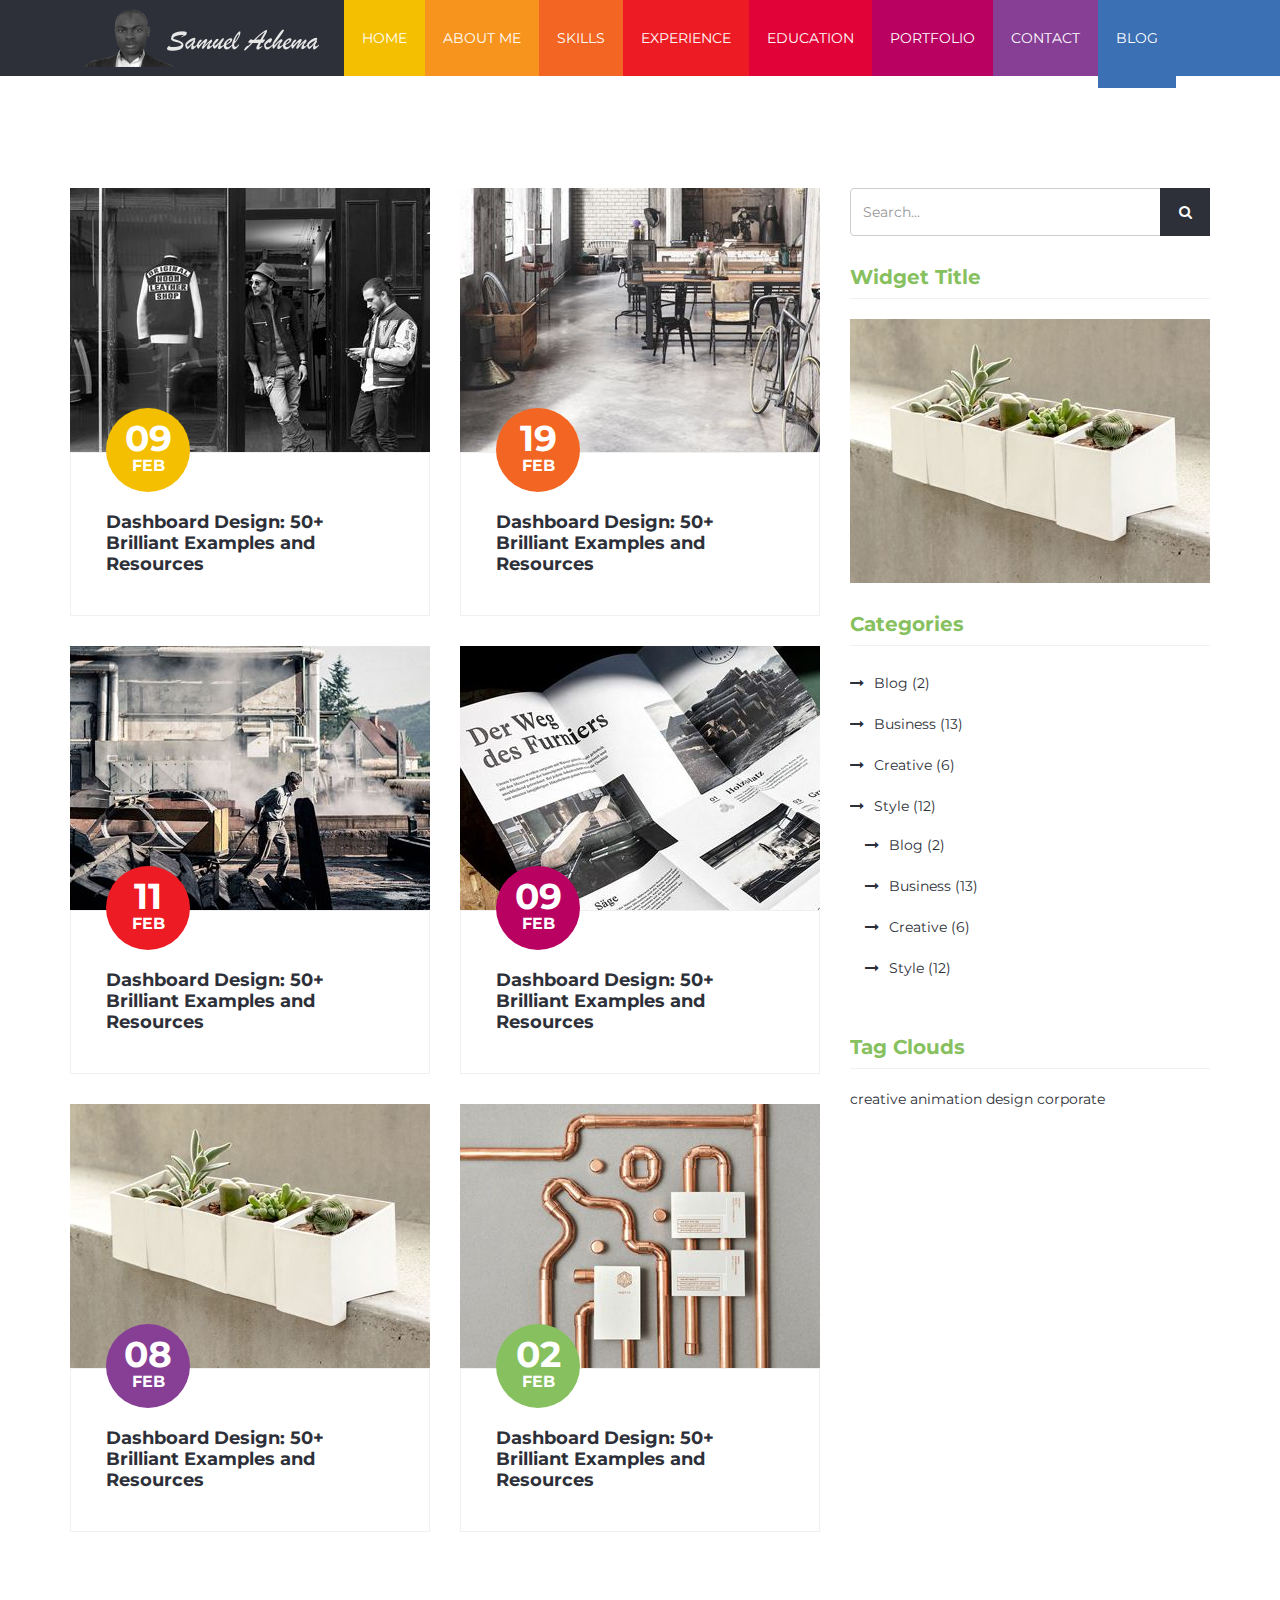
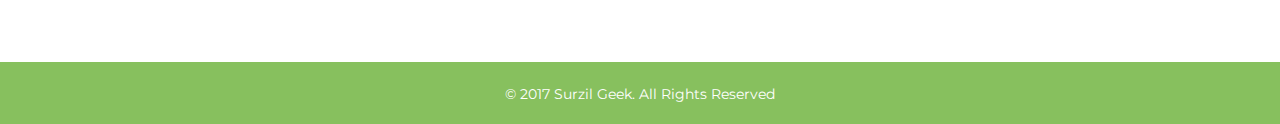
<file: blog.html>
<!DOCTYPE html>
<html lang="en">
    
<!-- Mirrored from demo.themeregion.com/geek-wrap/blog.html by HTTrack Website Copier/3.x [XR&CO'2014], Wed, 03 May 2017 02:00:10 GMT -->
<head>
        <meta charset="utf-8">
        <meta http-equiv="X-UA-Compatible" content="IE=edge">
        <meta name="viewport" content="width=device-width, initial-scale=1">
        <meta name="author" content="Theme Region">
        <meta name="description" content="">

        <title>Geek | Personal Portfolio & Resume HTML Template.</title>
        
        <!-- CSS -->
        <link rel="stylesheet" href="css/bootstrap.min.css">
        <link rel="stylesheet" href="css/font-awesome.min.css">       
        <link rel="stylesheet" href="css/magnific-popup.css">       
        <link rel="stylesheet" href="css/animate.css">       
        <link rel="stylesheet" href="css/main.css"> 
        <link rel="stylesheet" href="css/responsive.css"> 

        <!-- Fonts -->
        <link href="https://fonts.googleapis.com/css?family=Montserrat:400,700|Sacramento" rel="stylesheet">
        
        <!-- icons -->
        <link rel="icon" href="images/ico/favicon.ico"> 
        <link rel="apple-touch-icon-precomposed" sizes="144x144" href="../images/ico/apple-touch-icon-144-precomposed.html">
        <link rel="apple-touch-icon-precomposed" sizes="114x114" href="../images/ico/apple-touch-icon-114-precomposed.html">
        <link rel="apple-touch-icon-precomposed" sizes="72x72" href="../images/ico/apple-touch-icon-72-precomposed.html">
        <link rel="apple-touch-icon-precomposed" sizes="57x57" href="../images/ico/apple-touch-icon-57-precomposed.html">    

        <!-- HTML5 shim and Respond.js for IE8 support of HTML5 elements and media queries -->
        <!-- WARNING: Respond.js doesn't work if you view the page via file:// -->
        <!--[if lt IE 9]>
          <script src="https://oss.maxcdn.com/html5shiv/3.7.2/html5shiv.min.js"></script>
          <script src="https://oss.maxcdn.com/respond/1.4.2/respond.min.js"></script>
        <![endif]-->
    
    </head>
    <body>
        <div class="main-wrapper home-two">
            <div class="container">
                <div id="navigation" class="menu-two">
                     <div class="navbar">
                        <div class="navbar-header">
                            <button type="button" class="navbar-toggle collapsed" data-toggle="collapse" data-target=".navbar-collapse">
                                <span class="sr-only">Toggle navigation</span>
                                <span class="icon-bar"></span>
                                <span class="icon-bar"></span>
                                <span class="icon-bar"></span>
                            </button> 
                             <div class="navbar-brand logo">
                                <a href="index.html"><img class="img-responsive" src="images/logo.png" alt="Image" ></a> 
                            </div> 
                        </div>    
                        <div class="collapse navbar-collapse">
                            <nav id="mainmenu">
                                <ul class="nav navbar-nav"> 
                                    <li class=" dropdown">
                                        <a href="index-two.html#home-banner">Home</a>
                                        <ul class="sub-menu fadeInUp" role="menu"> 
                                            <li><a href="#">Home One</a></li>
                                            <li><a href="#">Home Two</a></li>
                                        </ul>
                                    </li>
                                    <li><a href="index-two.html#about">About Me</a></li>
                                     <li><a href="index-two.html#skill">Skills</a></li>
                                     <li><a href="index-two.html#exprience">Experience</a></li>
                                     <li><a href="index-two.html#education">Education</a></li>
                                     <li><a href="index-two.html#portfolio">Portfolio</a></li>
                                     <li><a href="index-two.html#contact">Contact</a></li>
                                     <li class="current"><a href="index-two.html#blog">Blog</a></li>   
                                </ul>
                            </nav>
                        </div>  
                    </div><!-- navbar -->                                 
                </div><!-- navigation -->                     
            </div><!-- container -->          

           

            <div id="blog" class="blog-section section-padding">
                <div class="container">
                    <div class="row">
                        <div class="col-sm-8">
                            <div class="row">
                                <div class="col-sm-6">
                                    <div class="entry-post">
                                        <div class="entry-thumbnail">
                                            <div class="thumbnail-oberlay"></div>
                                            <img class="img-responsive" src="images/blog/1.jpg" alt="Image">
                                        </div>
                                        <div class="post-content">
                                            <div class="time">
                                                <a href="#">09 <span>feb</span></a>
                                            </div>
                                            <div class="entry-title">
                                               <h2><a href="blog.html">Dashboard Design: 50+ Brilliant Examples and Resources</a></h2>
                                           </div> 
                                        </div>
                                    </div>                        
                                </div>
                                <div class="col-sm-6">
                                    <div class="entry-post">
                                        <div class="entry-thumbnail">
                                            <div class="thumbnail-oberlay"></div>
                                            <img class="img-responsive" src="images/blog/2.jpg" alt="Image">
                                        </div>
                                        <div class="post-content">
                                            <div class="time time1">
                                                <a href="#">19 <span>feb</span></a>
                                            </div>
                                            <div class="entry-title">
                                               <h2><a href="blog.html">Dashboard Design: 50+ Brilliant Examples and Resources</a></h2>
                                           </div> 
                                        </div>
                                    </div>                        
                                </div>
                                <div class="col-sm-6">
                                    <div class="entry-post">
                                        <div class="entry-thumbnail">
                                            <div class="thumbnail-oberlay"></div>
                                            <img class="img-responsive" src="images/blog/3.jpg" alt="Image">
                                        </div>
                                        <div class="post-content">
                                            <div class="time time2">
                                                <a href="#">11 <span>feb</span></a>
                                            </div>
                                            <div class="entry-title">
                                               <h2><a href="blog.html">Dashboard Design: 50+ Brilliant Examples and Resources</a></h2>
                                           </div> 
                                        </div>
                                    </div>                        
                                </div>
                                <div class="col-sm-6">
                                    <div class="entry-post">
                                        <div class="entry-thumbnail">
                                            <div class="thumbnail-oberlay"></div>
                                            <img class="img-responsive" src="images/blog/4.jpg" alt="Image">
                                        </div>
                                        <div class="post-content">
                                            <div class="time time3">
                                                <a href="#">09 <span>feb</span></a>
                                            </div>
                                            <div class="entry-title">
                                               <h2><a href="#">Dashboard Design: 50+ Brilliant Examples and Resources</a></h2>
                                           </div> 
                                        </div>
                                    </div>                        
                                </div>
                                <div class="col-sm-6">
                                    <div class="entry-post">
                                        <div class="entry-thumbnail">
                                            <div class="thumbnail-oberlay"></div>
                                            <img class="img-responsive" src="images/blog/5.jpg" alt="Image">
                                        </div>
                                        <div class="post-content">
                                            <div class="time time4">
                                                <a href="#">08 <span>feb</span></a>
                                            </div>
                                            <div class="entry-title">
                                               <h2><a href="#">Dashboard Design: 50+ Brilliant Examples and Resources</a></h2>
                                           </div> 
                                        </div>
                                    </div>                        
                                </div>
                                <div class="col-sm-6">
                                    <div class="entry-post">
                                        <div class="entry-thumbnail">
                                            <div class="thumbnail-oberlay"></div>
                                            <img class="img-responsive" src="images/blog/6.jpg" alt="Image">
                                        </div>
                                        <div class="post-content">
                                            <div class="time time5">
                                                <a href="#">02 <span>feb</span></a>
                                            </div>
                                            <div class="entry-title">
                                               <h2><a href="#">Dashboard Design: 50+ Brilliant Examples and Resources</a></h2>
                                           </div> 
                                        </div>
                                    </div>                        
                                </div>
                            </div><!-- row -->                      
                        </div>
                        <div id="sidebar" class="col-sm-4">
                            <aside id="sidebar" class="widget-area">
                                <div class="widget widget_search">
                                    <form role="search" id="search-form" method="get" action="#">
                                        <input type="search" class="form-control" autocomplete="off" name="s" placeholder="Search..." id="search-input" value="">
                                        <button type="submit" id="search-submit" class="btn"><i class="fa fa-search"></i></button>
                                    </form>
                                </div>
                                <div class="widget widget_text">
                                    <h3 class="widget_title">Widget Title</h3>            
                                    <div class="textwidget">
                                        <img class="img-responsive" src="images/blog/5.jpg" alt="">
                                    </div>
                                </div>

                                <div class="widget widget_categories">
                                    <h3 class="widget_title">Categories</h3>      
                                    <ul>
                                        <li><a href="#">Blog</a> (2)</li>
                                        <li><a href="#">Business</a> (13)</li>
                                        <li><a href="#">Creative</a> (6)</li>
                                        <li><a href="#">Style</a> (12)
                                             <ul>
                                                <li><a href="#">Blog</a> (2)</li>
                                                <li><a href="#">Business</a> (13)</li>
                                                <li><a href="#">Creative</a> (6)</li>
                                                <li><a href="#">Style</a> (12)</li>
                                            </ul>
                                        </li>
                                    </ul>
                                </div>
                                 <div class="widget widget_categories">
                                    <h3 class="widget_title">Tag Clouds</h3>      
                                    <a href="#">creative</a>
                                    <a href="#">animation</a>
                                    <a href="#">design</a>
                                    <a href="#">corporate</a>
                                </div>
                            </aside><!-- #secondary -->
                        </div><!-- sidebar -->
                    </div>
                </div><!-- container -->
            </div><!-- blog section -->

            <div id="footer">
                <div class="container text-center">
                    <div class="footer">
                        <p> &copy; 2017 <a href="#">Surzil Geek.</a> All Rights Reserved</p>
                    </div>
                </div><!-- contaner -->
            </div><!-- footer -->
        </div><!-- main wrapper -->

       <!-- JS -->
        <script src="js/jquery.min.js"></script>
        <script src="js/bootstrap.min.js"></script> 
        <script src="js/waypoints.min.js"></script>
        <script src="js/counterup.min.js"></script>                 
        <script src="js/inview.min.js"></script>                 
        <script src="js/easypiechart.js"></script>                 
        <script src="js/magnific-popup.min.js"></script>                                     
        <script src="js/main.js"></script>         
    </body>

<!-- Mirrored from demo.themeregion.com/geek-wrap/blog.html by HTTrack Website Copier/3.x [XR&CO'2014], Wed, 03 May 2017 02:00:10 GMT -->
</html>
</file>
<file: css/main.css>
/*
    Template Name: Geek
    Template URL: http://demo.themeregion.com/Geek
    Author: Theme Region
    Author URI : http://www.themeregion.com/
    Version: 1.0
    Description: HTML5 Responsive Personal Portfolio & Resume HTML Template.
    Tag: HTML5, CSS3, jQuery, Responsive Template.
*/


/* Table of Contents
==================================================
# Global 
# Home Banner 
# About Section
# Skill Section
# Exprience Section
# Education Section
# Portfolio Section
# Contact Section
# Blog Section
# Profile Section
# Footer Section
# Blog Details
# Extra Css

==================================================

*/

/* ==========================================================================
    Global
 ========================================================================== */

html,
body {
    font-family: 'Montserrat', sans-serif;
    font-weight:normal;
    overflow-x:hidden;
    -webkit-font-smoothing: antialiased;
    color: #2d3038;
}

h1, h2, h3, h4, h5, h6 {
    font-family: 'Montserrat', sans-serif;
    font-weight: 700;
	color: #87c05e;
    /* color: #2d3038; */
}

ul {
    margin:0;
    padding:0;
    list-style:none;
}

a{
    color: #2d3038;
}

a:hover {
    color: #00aeef;
}

a, a:hover, a:active,
a:focus, button:focus, .btn:focus,
.form-control:focus {
    outline: none !important;
    text-decoration: none !important;
    box-shadow: none !important;
}

.section-padding {
    padding-top: 80px;
    padding-bottom: 100px;
}

.section-title {
    margin-bottom: 60px;
}

.section-title h1 {
    font-size: 56px;
}

.home-two .section-title h1 {
    font-size: 50px;
    margin-top: 0;
}

.bg-color {
    background-color: #f9f9f9;
    position: relative;
}

.bg-color:before {
    position: absolute;
    content: "";
    top: 0;
    left: -100%;
    width: 100%;
    height: 100%;
    background-color: #f9f9f9;
    display: block;
}

.section-content {
    max-width: 750px;
}

.btn.btn-primary {
    padding-left: 30px;
    padding-right: 30px;
    font-size: 16px;
    padding-top: 10px;
    padding-bottom: 10px;
    background-color: #3c70b4;
    border: 1px solid #3c70b4;
    position: relative;
    overflow: hidden;
    z-index: 1;
}

.btn.btn-primary:before {
    position: absolute;
    content: "";
    top: 0;
    left: -100%;
    width: 100%;
    height: 100%;
    background-color: #fff;
    z-index: -1;
}

.btn.btn-primary:hover:before {
    left: 0;
}

.btn.btn-primary:hover {
    color: #3c70b4;
}



/* ==========================================================================
    Home Banner
 ========================================================================== */

/* Navigation */

#navigation.menu-one .navbar {
    width: 30%;
    left: inherit;
    right: 0;
}

#navigation .navbar-nav>li {
    background-color: #2d3038;
}

#navigation.menu-one .navbar-nav>li {
    float: none;
    height: 9.1%;
    position: relative;
    margin-left: 10px;    
}

#navigation.menu-one .navbar-nav {
    float: none;
}

#navigation.menu-one .navbar-nav> li:hover,
#navigation.menu-one .navbar-nav> li.current {
    margin-left: 0;
    padding-left: 10px;
}
 
#navigation .navbar-nav>li a {
    color: #fff;
    font-size: 14px;
    text-transform: uppercase;
    display: block;
    height: 100%;
    width: 100%;
    padding: 0;
}

#navigation.menu-one .navbar-nav>li span {
    position: absolute;
    top: 50%;
    left: 90px;
    margin-top: -8px;
}

#navigation .navbar-nav>li i {
    position: absolute;
    left: -50px;
    font-size: 30px;
    margin-top: -6px;
}

.nav>li>a:focus, 
.nav>li>a:hover {
    background-color: transparent;
}

#navigation.menu-one .navbar:before {
    left: 15px;
    right: -100%;
} 

#navigation.menu-one .navbar:after {
   display: none;

}

.home-one .logo {
    height: 65px;
    float: none;
    margin-left: 10px;
    padding: 4px 30px;
}

.home-one .navbar-nav {
    margin-top: 65px;
}

#navigation .navbar-nav>li:nth-child(1) {
    background-color: #f4bf00;
}

#navigation .navbar-nav>li:nth-child(2) {
    background-color: #f7941d;
}

#navigation .navbar-nav>li:nth-child(3) {
    background-color: #f26522;
}

#navigation .navbar-nav>li:nth-child(4) {
    background-color: #ed1c24;
}

#navigation .navbar-nav>li:nth-child(5) {
    background-color: #e10337;
}

#navigation .navbar-nav>li:nth-child(6) {
    background-color: #b90162;
}

#navigation .navbar-nav>li:nth-child(7) {
    background-color: #873e95;
}

#navigation .navbar-nav>li:nth-child(8) {
    background-color: #3c70b4;
}

#navigation .navbar-nav>li:nth-child(9) {
    background-color: #05ac80;
}

#navigation .navbar-nav>li:last-child {
    background-color: #87c05e;
}

#navigation .navbar-nav>li .social {
    position: absolute;
    top: 50%;
    margin-top: -19px;
    left: 35px;
}

#navigation .navbar-nav>li ul li {
    padding: 0;
}

#navigation .navbar-nav>li ul li i {
    font-size: 16px;
    margin-right: 0;
    position: inherit;
}

#navigation .navbar-nav>li ul li a {
    padding: 10px;
}

#navigation .navbar-nav>li ul li a:hover i {
    font-size: 16px;
    color: #000;
}

/* home-two */

#navigation .navbar {
    border: 0;
}

#navigation.menu-two .navbar-nav>li a {
    padding: 28px 18px;
    height: inherit;
    position: inherit !important;
}

#navigation.menu-two .navbar-nav>li.current a,
#navigation.menu-two .navbar-nav>li a:hover {
    padding-bottom: 40px;
}

#navigation.menu-two .navbar-nav>li:last-child a:hover,
#navigation.menu-two .navbar-nav>li:last-child.current a {
    
}

#navigation.menu-two .navbar-nav>li:last-child {
    background-color: #3c70b4;
}

#navigation .navbar:before,
#navigation .navbar:after {
    position: absolute;
    content: "";
    top: 0;
    width: 100%;
    height: 76px;
    background-color: #2d3038;
    z-index: -1;
}

#navigation .navbar:before {
    right:0;
    background-color: #2d3038;
    left: -100%;
}

#navigation .navbar:after {
    left: 50%;
    background-color: #3c70b4;
    right: 0;
    z-index: -1;
}

.logo {
    background-color: #2d3038;
    height: 76px;
    padding: 9px 25px 10px 15px;
}

.menu-two .navbar-fixed-top {
    max-width: 1170px;
    margin: 0 auto;
}


/*Dropdown CSS*/

ul.sub-menu {
  position: absolute;
  top: 100%;
  left: 0;
  list-style: none;
  padding:7px 0;
  margin: 0;
  min-width: 160px; 
  display: none;
  z-index: 999;
  background-color: #f4bf00;
}
  
.nav.navbar-nav > li:hover > ul.sub-menu {
  display: block;
  -webkit-animation: fadeInUp 500ms;
  -moz-animation: fadeInUp 500ms;
  -ms-animation: fadeInUp 500ms;
  -o-animation: fadeInUp 500ms;
  animation: fadeInUp 500ms;
}

#navigation.menu-two .navbar-nav .sub-menu li a {
    padding: 5px 18px;
    color: #fff;
    font-size: 13px;
}

@-webkit-keyframes fadeInUp {
  0% {
    opacity: 0;
    -webkit-transform: translateY(30px);
    transform: translateY(30px);
  }

  100% {
    opacity: 1;
    -webkit-transform: translateY(0);
    transform: translateY(0);
  }
}

@-webkit-keyframes fadeInUp {
  0% {
    opacity: 0;
    -webkit-transform: translateY(30px);
    transform: translateY(30px);
  }

  100% {
    opacity: 1;
    -webkit-transform: translateY(0);
    transform: translateY(0);
  }
}

@keyframes fadeInUp {
  0% {
    opacity: 0;
    -webkit-transform: translateY(30px);
    transform: translateY(30px);
  }

  100% {
    opacity: 1;
    -webkit-transform: translateY(0);
    transform: translateY(0);
  }
}

.fadeInUp {
  -webkit-animation-name: fadeInUp;
  animation-name: fadeInUp;
}

/*End Drpdown Menu CSS*/

/* Navbar Toggle */

.navbar-toggle {
    border-color: #fff;
    background-color: transparent;
    padding: 12px 10px;
}

.navbar-toggle .icon-bar {
    background-color: #fff;
}

.home-banner-one {
    background-color: #e7e7e7;
}

.home-banner-one .banner-content {
    background-image: url(../images/bg/banner.jpg);
    background-color: #e7e7e7;
    position: relative;
    background-position: center;
    background-size: cover;
}

.home-two #home-banner {
    background-image: url(../images/bg/2.png);
    background-repeat: no-repeat;
    background-position: right;
    background-size: contain;
}

.banner-info h1 {
    font-size: 48px;
    font-family: 'rookies-showtimesregular';
}

.banner-info h2 {
    font-size: 128px;
    margin-top: 0;
    line-height: 92px;
    margin-left: -8px;
}

.banner-info h3 {
    font-size: 16px;
    text-transform: uppercase;
    letter-spacing: 26px;
}

/* Home Two  */

.home-two .banner-info h1 {
    font-size: 72px;
    margin-bottom: 0;
    font-family: 'Sacramento', cursive;
}

.banner-content, #home-banner {
    position: relative;
    width: 100%;
    height: 700px;
}

.banner-content .banner-info {
    position: absolute;
    top: 50%;
    width: 100%;
    height: 100%;
    margin-top: -100px
}

.home-two .home-social {
    position: absolute;
    top: 40px;
}

.menu-two .home-social li+li {
    margin-left: 15px;
}

.menu-two .home-social li a {
    color: #2d3038;
    font-size: 16px;
}

.menu-two .home-social li a:hover {
    color: #00aeef;
}


/* About Section */

.about-section .section-title {
    margin-bottom: 45px;
}

.about-section .section-title h4 {
    margin-top: 0;
    line-height: 0;
} 

.about-info {
    font-size: 14px;
    line-height: 24px;
}

.about-info .signature h1 {
    font-weight: normal;
    margin-top: 20px;
    margin-bottom: 40px;
    font-family: 'Sacramento', cursive;    
}

.about-section address {
    font-size: 16px;
    line-height: 30px;
    margin-bottom: 40px;
}

.about-section address span {
    font-weight: 700;
}

.achievement li {
    float: left;
}

.achievement li+li {
    margin-left: 30px;
}

.achievement-info .counter {
    font-size: 56px;
    font-weight: 700;
    color: #f7941d;
    line-height: 62px;
}

.achievement-info .counter1 {
    color: #873e95;
}

.achievement-info .counter2 {
    color: #3c70b4;
}

.achievement-info .counter3 {
    color: #87c05e;
}

.achievement-info h4 {
    font-size: 16px;
    font-weight: normal;
    margin-top: 0;
}

/* Skill Section */

.skill-section .rating-bar {
    width: 360px;
}

.progress-content {
    overflow: hidden;
}

.bar-left {
    float: left;
}

.bar-right {
    float: right;
}

.rating-bar label,
.rating-bar span {
    font-size: 16px;
    margin-bottom: 10px;
}

.skill-progress {
    position: relative;
    margin-bottom: 40px;
}

.progress {
    height: 8px;
    margin-bottom: 22px;
    background-color: #ebebeb;
    border-radius: 4px;
    box-shadow: none;
    width: 100%;
    position: relative;
}

.progress-bar {
   background-color: #f4bf00;
   box-shadow: none;
  -webkit-transition: width 2s ease-in-out;
  -moz-transition: width 2s ease-in-out;
  -ms-transition: width 2s ease-in-out;
  -o-transition: width 2s ease-in-out;
  transition:  width 2s ease-in-out;
  border-radius: 4px;   
}

.progress-bar.bar1 {
    background-color: #b90162;
}

.progress-bar.bar2 {
    background-color: #3c70b4;
}

.progress-bar.bar3 {
    background-color: #f26522;
}

.progress-bar.bar4 {
    background-color: #ed1c24;
}

.progress-bar.bar5 {
    background-color: #87c05e;
}

.language-skill {
    margin-top: 50px;
}

.language-skill canvas {
    display: none;
}

.language-skill li {
    float: left;
}

.language-skill li+li{
    margin-left: 80px;
}

.language-skill .percent {
    display: inline-block;
    text-align: center;
    width: 116px;
    height: 116px;
    line-height: 116px;
    background-color: #f7941d;
    border-radius: 50%;
    color: #fff;
    font-size: 36px;
    font-weight: 700;
}

.language-skill .percent1 {
    background-color: #f26522;
}

.language-skill .percent2 {
    background-color: #3c70b4;
}

.language-skill .percent3 {
    background-color: #87c05e;
}

.language-skill .percent:after {
    content: '%';
}

.language-skill .chart h5 {
    text-align: center;
    font-size: 16px;
    font-weight: normal;
    text-transform: capitalize;
}

.text-info {
    font-size: 14px;
    line-height: 24px;
    color: #2d3038;
    margin-bottom: 50px;
}

.text-info h4 {}

/* Exprience Section */

.exprience-section .exprience {
    overflow: hidden;
}

.exprience-image {
    float: left;
    margin-right: 20px;
    width: 175px;
    height: 160px;
    overflow: hidden;
}

.exprience-section .exprience img {
    -webkit-transform: scale(1.1);
    -moz-transform: scale(1.1);
    -ms-transform: scale(1.1);
    -o-transform: scale(1.1);
    transform: scale(1.1);
}

.exprience-section .exprience:hover img  {
    -webkit-transform: scale(1);
    -moz-transform: scale(1);
    -ms-transform: scale(1);
    -o-transform: scale(1);
    transform: scale(1);    
}

.exprience-info {
    font-size: 14px;
    line-height: 24px;
}

.exprience-info h3 {
    margin-bottom: 0;
    line-height: 28px;
    margin-top: 15px;
}

.exprience-info h5 {
    font-size: 16px;
    font-weight: normal;
    margin-top: 0;
    margin-bottom: 20px;
}


/* Education Section */

.education-info {
    font-size: 14px;
    line-height: 24px;
    padding-bottom: 5px;
    padding-top: 10px;
}

.education-info h3 {
    margin-top: 30px;
}

.education-info h5,
.education-info h6 {
    font-size: 16px;
    line-height: 12px;
}

.education-info h6 {
    margin-bottom: 20px;
}

/* Portfolio Section */


.portfolio-item {
    position: relative;
    margin-bottom: 30px;
    overflow: hidden;
}

.portfolio-overlay {
    position: absolute;
    top: -100%;
    left: 0;
    width: 100%;
    height: 100%;
    background-color: #ef6e30;
    color: #fff;
    -webkit-transition: all 500ms;
    -moz-transition: all 500ms;
    -ms-transition: all 500ms;
    -o-transition: all 500ms;
    transition: all 500ms;    
}

.portfolio-item:hover .portfolio-overlay {
    top: 0;
}

.portfolio-info {
    position: absolute;
    bottom: 0;
    left: 0;
    font-size: 16px;
    font-weight: normal;
    padding-left: 30px;
    padding-bottom: 20px;
}

.portfolio-info h3 {
    color: #fff;
    margin-top: 5px;
    margin-bottom: 0;
}

.portfolio-info a {
    font-size: 30px;
    color: #fff;
}

.portfolio-info a:hover {
    color: #bb460d;
}

/*Magnific-popup overwrite CSS*/

.mfp-figure {
    background-color: #fff;
}

img.mfp-img {
    padding:12px;
}

.mfp-image-holder .mfp-close {
    top:-35px;
}

.mfp-zoom-out-cur .mfp-image-holder .mfp-close {
    cursor:pointer;
}

.mfp-counter {
    right: 50%;
    color: #fff;
    top: 50px;
    margin-right: -20px;
}


/* Contact Section */

.contact-section .icons {
    float: left;
    font-size: 36px;
    margin-right: 30px;
}

.home-two .contact-section .section-title h1 {
    margin-top: 20px;
}

.contact-section li {
    border-bottom: 1px solid #f1f1f1;
    padding: 30px 0;
}

.contact-section li:first-child {
    padding-top: 25px;
}

.contact-section h3 {
    margin-top: 5px;
}

.contact-section li,
.contact-section li a {
    font-size: 16px;
    color: #2d3038;
}

.contact-section li a:hover {
    color: #87c05e;
}

.contact-section li:hover .icons,
.contact-info:hover .icons {
    -webkit-transform:rotate(360deg) ;
    -moz-transform:rotate(360deg) ;
    -ms-transform:rotate(360deg) ;
    -o-transform:rotate(360deg) ;
    transform:rotate(360deg) ;
}

.contact-section .icons,
.contact-info .icons {
    -webkit-transition: all 800ms;
    -moz-transition: all 800ms;
    -ms-transition: all 800ms;
    -o-transition: all 800ms;
    transition: all 800ms;
}

.contact-section .icons {
    color: #f7941d;
}

.contact-section .icons1 {
    color: #ed1c24;
}

.contact-section .icons2{
    color: #b90162;
}

.contact-section .icons3 {
    color: #3c70b4;
}

.contact-section .social li {
    border: none;
    padding: 0;
}

.contact-section .social li+li {
    margin-left: 10px;
}

.contact-section .social a {
    color: #2d3038;
}

.contact-section .social i.fa-facebook:hover {
    color: #4060A5;
}

.contact-section .social i.fa-twitter:hover {
    color: #00ABE3;
}

.contact-section .social i.fa-google-plus:hover {
    color: #E64522;
}

.contact-section .social i.fa-dribbble:hover {
    color: #EA4C89;
}

.contact-section .social i.fa-behance:hover {
    color: #2E99D1;
}

.contact-section .social i.fa-github-alt:hover {
    color: #417DB9;
}

.contact {
    font-size: 16px;
    line-height: 24px;
    padding-left: 50px;
    margin-top: 45px;
}

.contact .contact-info {
    margin-bottom: 15px;
}

.contact .title {
    position: relative;
}

.contact .icons {
    position: absolute;
    left: -50px;
    top: 0;
    font-size: 36px;
}

.contact .icons i {
    color: #87c05e;
}

.contact .form-group {
    margin-top: 20px;
    margin-bottom: 0;
}

.contact .form-control {
    height: 45px;
    line-height: 45px;
    border: none;
    box-shadow: none;
    color: #2d3038;
    font-size: 14px;
    background-color: #f2f2f2;
    padding-left: 20px;
    padding-right: 25px;
    border: 1px solid #f2f2f2;
}

.contact .form-control:focus {
    border-color: #87c05e;
}

.contact textarea.form-control {
    resize: none;
    height: 125px;
}

.contact .btn.btn-primary {
    margin-top: 20px;
}

.contact .form-control::-webkit-input-placeholder {
   color: #2d3038;
}

.contact .form-control:-moz-placeholder {
   color: #2d3038;  
}

.contact .form-control::-moz-placeholder { 
   color: #2d3038;  
}

.contact .form-control:-ms-input-placeholder {  
   color: #2d3038;  
}

/* Blog Section */

.blog-section .entry-post {
    margin-bottom: 30px;
    overflow: hidden;
}

.entry-thumbnail {
    position: relative;
    z-index: -1;
    overflow: hidden;
}

.thumbnail-oberlay {
    position: absolute;
    top: 0;
    left: 0;
    width: 100%;
    height: 100%;
    border-radius: 50%;
    background-color: rgba(45, 48, 56, 0.3); 
    -webkit-transform: scale(0);
    -moz-transform: scale(0);
    -ms-transform: scale(0);
    -o-transform: scale(0);
    transform: scale(0);
}

.entry-post:hover .thumbnail-oberlay {
    -webkit-transform: scale(1);
    -moz-transform: scale(1);
    -ms-transform: scale(1);
    -o-transform: scale(1);
    transform: scale(1);
    border-radius: 0%;
}

.entry-post .time {
    margin-top: -45px;
    z-index: 1;
}

.entry-post .time a {
    width: 84px;
    height: 84px;
    color: #fff;
    font-size: 36px;    
    background-color: #f4bf00;
    line-height: 60px;
    text-align: center;
    border-radius: 50%;
    display: block;
    font-weight: 700;
    text-transform: uppercase;
    -webkit-transition: all 900ms;
    -moz-transition: all 900ms;
    -ms-transition: all 900ms;
    -o-transition: all 900ms;
    transition: all 900ms;
}

.blog-section .entry-post:hover .time a {
    border-radius: 0%;
}

.post-content .time.time1 a {
    background-color: #f26522;
}

.post-content .time.time2 a {
    background-color: #ed1c24;
}

.post-content .time.time3 a {
    background-color: #b90162;
}

.post-content .time.time4 a {
    background-color: #873e95;
}

.post-content .time.time5 a {
    background-color: #87c05e;
}

.entry-post .time span {
    display: block;
    font-size: 16px;
    line-height: 0;
    margin-top: -2px;
}

.post-content {
    border: 1px solid #f0f0f0;
    padding-left: 35px;
    padding-right: 35px;
    padding-bottom: 30px;
}

.post-content h2 {
    line-height: 21px;
}

.post-content h2 a  {
    font-size: 18px;
    color: #2d3038;
    display: block;
}

.post-content h2 a:hover {
    color: #87c05e;
}


/* Profile Section */

.profile-section .section-padding {
    padding-top: 110px;
    padding-bottom: 120px;
}

.profile-section {
    font-size: 14px;
    line-height: 24px;  
}

.profile-section .profile-info {
    margin-bottom: 70px;
    overflow: hidden;
}

.profile-logo {
    float: left;
    margin-right: 40px;
}

.profile-info h1 {
    font-size: 56px;
    margin: 0;
}

.profile-info h4 {
    margin-top: 5px;
}

.profile-info address {
    font-size: 14px;
    line-height: 24px;
}

.profile-info address a {
    color: #2d3038;
}

.profile-info address a:hover {
    color: #87c05e;
}

.profile-section h3 {
    margin-top: 25px;
    margin-bottom: 25px;
    display: inline-block;
}

.career-objective {
    padding-bottom: 10px;
}

.sub-content {
    padding-left: 70px;
}

.history-content .title {
    position: relative;
}

.profile-section .icons {
    display: inline;
    color: #f4bf00;
    margin-right: 33px;
    font-size: 30px;
}

.work-history .icons {
    color: #f7941d;
}

.educational-background h3,
.work-history h3 {
    margin-bottom: 20px;
}

.work-history hr {
    margin-bottom: 30px;
}

.work-history .history h5,
.work-history .history h6 {
    font-size: 14px;
}

.work-history .history h5 {
    font-weight: 700;
}

.work-history .history h6 {
    font-weight: normal;
    margin-bottom: 25px;
}

.educational-background {
    margin-bottom: 25px;
}

.educational-background .icons {
    color: #ed1c24;
    margin-right: 22px;
}

.educational-background h5 {
    font-size: 14px;
    font-weight: 700;
    margin-bottom: 5px;
}

.educational-background hr {
    margin: 25px 0;
}

.language-proficiency {
    padding-bottom: 35px;
}

.language-proficiency .icons {
    color: #b90162;
}

.language-proficiency h5 {
    font-size: 14px;
    font-weight: 700;
    margin-bottom: 5px;
    margin-top: 0;
}

.language-proficiency ul>li+li {
    margin-left: 20px;
    padding-left: 30px;
    border-left: 1px solid #f1f1f1;
}

.language-proficiency ul li ul li {
    float: left;
    color: #bbb;
}

.language-proficiency ul li ul li+li {
    margin-left: 5px;
    border-left: 0;
    padding-left: 0;
}

.expertise {
    padding-bottom: 10px;
}

.expertise .icons {
    color: #873e95;
}

.expertise .rating-bar label {
    font-size: 14px;
    font-weight: 700;
    margin-bottom: 5px;
}

.expertise .progress-bar {
    background-color: #873e95;
}

.expertise .skill-progress {
    margin-bottom: 35px;
}

.personal-info,
.portfolio {
    padding-bottom: 25px;
}

.personal-info .icons {
    color: #3c70b4;
}

.personal-info .address li,
.portfolio li {
    overflow: hidden;
    line-height: 30px;
}

.personal-info .address li h5,
.portfolio li h5 {
    float: left;
    margin-top: 5px;
    min-width: 180px;
}

.personal-info .address li span,
.portfolio li span {
    margin-right: 30px;
}

.portfolio .icons {
    color: #05ac80;
    margin-right: 28px;
}

.portfolio li a {
    color: #2d3038;
}

.portfolio li a:hover {
    color: #87c05e;
}

.declaration h1 {
    font-weight: normal;
    margin-top: 45px;
    font-family: 'Sacramento', cursive;
}

.declaration .icons {
    color: #87c05e;
}

.profile-section .btn.btn-primary {
    margin-top: 65px;
}

/* Footer Section */

#footer {
    color: #fff;
    background-color: #87c05e;
    padding-top: 22px;
    padding-bottom: 10px;
}

#footer a {
    color: #fff;
}

#footer a:hover {
    color: #6bff00;
}

/* Main Blog */
.widget {
    margin-bottom: 30px;
    overflow: hidden;
}
.widget img {
    max-width: 100%;
}
.widget.widget_search form {
    position: relative;
}
.widget_search button[type=submit] {
    position: absolute;
    right: 0;
    top: 0;
    height: 100%;
    width: 50px;
    border-radius: 0;
    background-color:#2d3038;
    color: #fff;
}

.form-control {
    height: 48px;
    box-shadow: none;
    -webkit-box-shadow:none;
}

.form-control:focus, input[type="search"]:focus{
    border: 1px solid #2d3038;
}
h3.widget_title {
    margin-top: 0;
    font-size: 20px;
    margin-bottom: 20px;
    padding-bottom: 10px;
    border-bottom:1px solid #f0f0f0;
}

.widget ul {

}

.widget ul li {
    padding:7px 0;
    margin:7px 0;
    position: relative;
}

.widget ul li a {
    padding-left: 10px;
}

.widget ul li:before {
    content: "\f178";
    font-family: FontAwesome;
}

.widget> ul> li:first-child {
    border-top: 0;
}

.widget ul ul {
    padding-top: 5px;
}

.widget ul ul li{
    padding-left: 15px;
}

/* Blog Details */


#blog-details .section-title {
    margin-bottom: 40px;
}

#blog-details .post-content {
    border: none;
    padding: 0;
    margin-left: 110px;
    font-size: 14px;
    line-height: 22px;
    margin-bottom: 35px;
}

#blog-details .entry-thumbnail {
    position: inherit;
}

#blog-details .entry-post .time {
    margin-top: -15px;
    float: left;
}

#blog-details .post-content h2 {
    font-size: 30px;
    line-height: 32px;
    margin-top: 0;
    margin-bottom: 20px;
}

.entry-summary {
    border: 1px solid #f0f0f0;
    padding-left: 60px;
    padding-right: 60px;
    padding-top: 55px;
    padding-bottom: 35px;
    line-height: 24px;
}

.entry-summary p {
    margin-bottom: 20px;
}

.blog-social {
    margin: 40px 0;
}

.post-action {
    border: 1px solid #f0f0f0;
    overflow: hidden;
    padding-left: 50px;
    padding-right: 50px;
    padding-top: 30px;
    padding-bottom: 25px;
    margin-bottom: 75px;
}

.post-action li {
    max-width: 225px;
}

.post-action .previous-post {
    float: left;
}

.post-action .next-post {
    float: right;
    text-align: right;
}

.post-action span {
    font-size: 14px;    
    color: #cfcfcf;
    text-transform: uppercase;
}

.post-action h3 {
    line-height: 19px;
    margin-top: 5px;
}

.post-action h3 a {
    font-size: 16px;
    color: #2d3038;
}

.post-action h3 a:hover {
    color: #87c05e;
}

/* ==========================================================================
    Extra Css
 ========================================================================== */

a, #contact-section li a i:hover,
.thumbnail-oberlay, .icons,
.exprience-image img,
.btn.btn-primary:before,
.btn.btn-primary,
.contact-section .social i,
.navbar-nav>li, .navbar-nav>li ul li i,
.navbar-nav > li span {
    -webkit-transition: all 500ms;
    -moz-transition: all 500ms;
    -ms-transition: all 500ms;
    -o-transition: all 500ms;
    transition: all 500ms;
}


@font-face {
    font-family: 'rookies-showtimesregular';
    src: url('../fonts/rookies_showtimes-webfont.woff2') format('woff2'),
         url('../fonts/rookies_showtimes-webfont.woff') format('woff');
    font-weight: normal;
    font-style: normal;

}
</file>
<file: css/responsive.css>
/* lg */ 
@media (min-width: 1400px) {
	
}

/* md */
@media (min-width: 992px) and (max-width: 1199px) {

	.banner-info h2 {
	    font-size: 110px;
	    line-height: 80px;
	}	
	#navigation.menu-one .navbar {
		width: 27%;
	}
	.achievement li + li {
		margin-left: 20px;
	}
	.skill-section .rating-bar {
		width: 47%;
	}
	.progress-content,
	.expertise .sub-content {
		padding-right: 20px;
	}
	.language-skill li + li {
		margin-left: 45px;
	}
	#navigation.menu-two .navbar-nav > li a {
		padding: 22px 10px;
		font-size: 12px;
	}
	#navigation.menu-two .navbar-nav > li.current a, 
	#navigation.menu-two .navbar-nav > li a:hover {
		padding-bottom: 30px;
	}
	.home-two .banner-info h1 {
		font-size: 60px;
	}	
	#navigation .navbar:before, #navigation .navbar:after {
		height: 64px;
	}
	.logo {
	    height: 64px;
	    padding: 2px 15px;
	}	
}

@media (max-width: 991px) {
  .navbar-header {
      float: none;
  }
  .navbar-left,.navbar-right {
      float: none !important;
  }
  .navbar-toggle {
      display: block;
      margin-top: 17px;
  }
  .navbar-collapse.collapse {
      display: none!important;
  }
  .navbar-nav {
      float: none!important;
  }
  .navbar-nav>li {
      float: none;
  }
  .collapse.in{
      display:block !important;
  }
  .home-two .home-social {
		top: 100px;
	}
	.banner-content .banner-info {
		top: 100%;
		margin-top: -220px;
	}
	#navigation .navbar:before {
		width: 200%;
	}
}

/* sm */
@media (min-width: 768px) and (max-width: 991px) {
	.navbar-toggle  {
	 	margin-top: 15px;
	}
	#navigation.menu-one .navbar-nav > li:first-child a {
		margin-left: 20px;
	}
	#navigation.menu-one .navbar li img {
		width: 80%;
		height: inherit;
	}
	.banner-info h1 {
		font-size: 40px;
	}
	.section-title h1 {
		font-size: 50px;
	}
	.portfolio-info h3 {
		font-size: 22px;
	}
	.profile-info h1 {
		font-size: 46px;
	}
	.sub-content {
		padding-left: 0;
	}
	.banner-info h2 {
	    font-size: 85px;
	    line-height: 50px;
	}	
	.banner-info h3 {
		letter-spacing: 15px;
	}
	.achievement li {
		width: 48%;
	}
	.achievement li + li {
	    margin-left: 0;
	}	
	.achievement-info h4 {
		font-size: 14px;
	}
	.skill-section .rating-bar {
		width: 46%;
	}
	.progress-content {
		padding-right: 20px;
	}
	.language-skill .percent {
		width: 100px;
		height: 100px;
		line-height: 100px;
		font-size: 28px;
	}
	.language-skill li + li {
		margin-left: 22px;
	}
	.post-content {
		padding-left: 20px;
		padding-right: 20px;
		padding-bottom: 20px;
	}
	.language-proficiency ul > li + li {
		margin-left: 5px;
		padding-left: 17px;
	}
	.personal-info .address li h5, 
	.portfolio li h5 {
		min-width: 130px;
	}
	.exprience-image {
		height: 230px;
	}
	.section-padding {
		padding-top: 30px;
		padding-bottom: 50px;
	}
	.profile-section .section-padding {
		padding: 50px 0;
	}
	.banner-info {
		bottom: 60px;
	}
	.entry-summary {
		padding: 30px;
	}
	.post-action li {
		max-width: 50%;
	}
	.post-action {
		padding: 30px 20px 25px;
	}
	#navigation.menu-one .navbar-nav {
		padding-bottom: 0;
	}
	#navigation.menu-one .navbar-nav > li ul li a {
		padding-left: 5px;
		padding-right: 5px;
	}
	#navigation.menu-one .navbar-nav > li span {
		left: 60px;
	}
	#navigation.menu-one .navbar-nav > li i {
		font-size: 25px;
		left: -40px;
	}
	#navigation.menu-one .navbar-nav > li ul.social  i{
		font-size: 14px;
	}
	#navigation.menu-one .navbar-nav > li {
		height: 6.5%;
	}
	#navigation.menu-one .navbar-nav > li .social {
		left: 20px;
	}
	#navigation.menu-two .navbar-nav > li a {
		padding: 15px 20px;
	}	
	#navigation.menu-two .navbar-nav > li.current a, 
	#navigation.menu-two .navbar-nav > li a:hover {
		padding-bottom: 15px;
	}
	.home-two .banner-info h1 {
		font-size: 50px;
	}
	#navigation .navbar:before {
		width: 200%;
	}
	#navigation.menu-one .navbar {
		width: 100%;
	}
	#navigation.menu-one .navbar:before {
	    left: -100%;
	    right: 0;
	}
	.home-one .navbar-nav {
		margin-top: 10px;
	}
}


/* xs */
@media (max-width: 767px) {
	#navigation .navbar:before {
		width: 200%;
	}
	.navbar-toggle  {
	 	margin-top:8px;
	}
	#home-banner{
		background-color: #f9f9f9;
	}
	.banner-info {
		bottom: 30px;
	}
	.banner-info h1 {
		font-size: 30px;
	}
	.banner-info h2 {
		font-size: 50px;
		line-height: 25px;
	}
	.banner-info h3 {
		font-size: 14px;
		letter-spacing: 15px;
	}
	.section-padding {
	    overflow: hidden;
	    padding-bottom: 30px;
	    padding-top: 30px;
	}
	.about-section .section-title,
	.section-title {
		margin-bottom: 20px;
	}
	.section-title h1 {
		font-size: 36px;
	}
	.about-info .signature h1 {
		margin-bottom: 10px;
	}
	.about-section address {
		line-height: 24px;
	}
	.achievement li+li {
		margin-left: 0;
	}
	.achievement li {
		float: none;
		display: inline-block;
		margin-bottom: 20px;
		width: 49%;
	}
	.achievement-info h4 {
		font-size: 14px;
	}
	.achievement-info .counter {
		font-size: 40px;
		line-height: 42px;
	}
	.skill-section .rating-bar {
		width: 97%;
	}
	.bar-right {
		float: none;
	}
	.language-skill .percent {
		font-size: 24px;
		width: 80px;
		height: 80px;
		line-height: 80px;
	}
	.language-skill li+li {
		margin-left: 40px;
	}
	.language-skill {
		margin-top: 0;
	}
	.exprience-info h3 {
		font-size: 20px;
	}
	.exprience-image {
		min-height: 200px;
	}
	.exprience-info h5 {
		font-size: 14px;
		margin-bottom: 10px;
	}
	.education-info h3 {
		margin-top: 10px;
		font-size: 20px;
	}
	.portfolio-item {
		margin-bottom: 15px;
	}
	.portfolio-item img {
		width: 100%;
	}
	.education-section hr,
	.contact-section hr {
		margin: 0;
	}
	.text-info {
		margin-bottom: 20px;
	}
	.contact-section h3 {
		font-size: 20px;
	}
	.contact-section .icons {
		height: 65px;
	}
	.contact-section li {
		overflow: hidden;
		padding-top: 15px;
		padding-bottom: 15px;
	}
	.blog-section .entry-post {
		margin-bottom: 15px;
	}
	.blog-section .entry-post img {
		width: 100%;
	}
	.profile-info h1 {
		font-size: 40px;
	}
	#profile hr,
	.exprience-section hr {
		margin: 0;
	}
	#profile h3 {
		margin-bottom: 15px;
		font-size: 20px;
	}
	.profile-logo {
		margin-right: 20px;
	}
	.profile-section .section-padding {
		padding-bottom: 30px;
		padding-top: 40px;
	}
	.profile-section .profile-info {
		margin-bottom: 0;
	}
	.sub-content {
		padding-left: 45px;
	}
	.profile-section .icons {
		margin-right: 8px;
	}
	.educational-background .icons {
		margin-right: 0;
	}
	.work-history .history h6 {
		margin-bottom: 10px;
	}
	#profile .educational-background h3, 
	#profile .work-history h3 {
		margin-bottom: 5px;
	}
	.personal-info .address li h5, 
	.portfolio li h5 {
		min-width: 120px;
	}
	.personal-info .address li span, 
	.portfolio li span {
		margin-right: 10px;
	}
	.language-proficiency ul>li {
		width: 49%;
		margin-bottom: 20px;
	}
	.language-proficiency ul>li ul li {
		width: inherit;
		margin-bottom: 0;
	}
	.language-proficiency ul > li + li {
		margin-left: 0;
		border: 0;
		padding-left: 0;
	}
	.btn.btn-primary{
		font-size: 14px;
		padding: 7px 15px;
	}	
	.profile-section .btn.btn-primary {
		margin-top: 15px;
	}
	.declaration h1 {
		margin-top: 20px;
	}
	.expertise .skill-progress,
	.skill-progress,
	.progress {
		margin-bottom: 20px;
	}
	.home-one #navigation .navbar,
	.home-two #navigation .navbar {
		width: 100%;
	}
	.navbar-collapse {
		border-top: 0;
	}
	#blog-details .post-content h2 {
		font-size: 26px;
		margin-bottom: 10px;
	}
	.entry-summary {
		padding: 20px;
	}
	.entry-summary p {
		margin-bottom: 10px;
	}
	.post-action li {
		max-width: 50%;
	}
	.post-action {
		padding: 30px 20px 25px;
	}
	.blog-social {
	    margin: 20px 0;
	}
	#navigation.menu-one .navbar-nav > li i {
		display: none;
	}
	#navigation.menu-one .navbar-nav > li ul li a:hover i,
	#navigation.menu-one .navbar-nav > li ul li i {
		display: block;
		font-size: 14px;
	}
	#navigation.menu-one .navbar-nav > li {
		height: 15%;
	}
	#navigation.menu-one .navbar-nav> li {
		margin-left: 0;
		padding-left: 10px;
	}
	#navigation.menu-one .navbar-nav > li:last-child,
	#navigation.menu-one .navbar-nav > li:last-child:hover {
		margin-left: 0;
		padding-left: 0;
	}
	#navigation.menu-one .navbar-nav>li ul li a {
		margin-top: 18%;
	}
	#navigation.menu-one .navbar-nav > li span{
		left: 20px;
	}
	#navigation.menu-one .navbar-nav > li.current span,
	#navigation.menu-one .navbar-nav > li:hover span {
		left: 25px;
	}
	#navigation .navbar-nav {
		margin-top: 0;
	}
	#navigation .navbar-nav>li .social {
		left: 25px;
	}
	.menu-one .container {
		padding: 0;
	}
	.home-one .logo {
		padding-left: 15px;
	}
	#navigation.menu-two .navbar-nav > li a {
		padding: 10px 15px;
		font-size: 13px;
	}
	#navigation.menu-two .navbar-nav > li.current a, 
	#navigation.menu-two .navbar-nav > li a:hover,
	#navigation.menu-two .navbar-nav > li:last-child a:hover, 
	#navigation.menu-two .navbar-nav > li.current:last-child a {
		padding-bottom: 10px;
	}
	.home-two .banner-info {
		text-align: left;
		width: 100%;
		padding-left: 25px;
	}
	.logo {
	    background-color: #2d3038;
	    height: 57px;
	    padding: 8px 15px;
	    max-width: 60%;
	}
	.home-one .logo {
		max-width: 100%;
		margin-left: 0;
	}
	.logo img {
		max-width: 75%;
	}
	.home-two .home-social {
		top: 100%;
		margin-top: -40px;
		margin-left: 20px;
	}
	.home-two .banner-info h1 {
		font-size: 40px;
		margin-bottom: 5px;
	}
	#navigation .navbar:before, 
	#navigation .navbar:after {
		height: 57px;
	}
	.banner-content .banner-info {
		top: 100%;
		margin-top: -180px;
	}
	.home-banner-one .banner-content {
		padding: 15px;
	}
}

/* XS Portrait */
@media (max-width: 479px) {

	.banner-info h2 {
		font-size: 48px;
		line-height: 15px;
	}
	.banner-info h3 {
		letter-spacing: 8px;
	}
	.achievement {
		text-align: left;
	}
	.section-title h1, .home-two .section-title h1 {
		font-size: 30px;
	}
	.skill-section ul {
		text-align: center;
	}
	.language-skill li+li{
		margin-left: 0;
	}
	.language-skill li {
		float: none;
		display: inline-block;
		width: 49%;
	}
	.exprience-image {
		float: none;
		height: inherit;
		min-height: inherit;
		margin-top: 10px;
	}
	.exprience-info{
		margin-bottom: 20px
	}
	#profile h3 {
		font-size: 19px;
	}
	.sub-content {
		padding-left: 0;
	}
	.personal-info .address li h5, 
	.portfolio li h5 {
		min-width: inherit;
	}
	.personal-info .address li span, 
	.portfolio li span {
		margin-right: 5px;
		padding-left: 10px;
	}
	.personal-info .address li, 
	.portfolio li {
		font-size: 12px;
	}
	.profile-logo {
		float: none;
		margin-right: 0;
		margin-bottom: 20px;
	}
	#blog-details .post-content {
		margin-left: 0;
	}	
	#blog-details .entry-post .time {
		float: none;
		margin-bottom: 10px;
	}
	#blog-details .post-content h2 {
		font-size: 24px;
		line-height: 26px;
	}	
	.post-action li {
		max-width: 100%;
		float: none;
	}
	.post-action .next-post {
		text-align: left;
		margin-top: 15px;
	}
	.blog-social li {
		width: 24%;
	}
	#navigation .navbar-nav > li {
		height: 8%;
	}
	.menu-two .logo {
		padding-bottom: 5px;
	}
	.logo img {
		max-width: 90%;
	}
	.home-two .banner-info {
		padding-left: 15px;
	}
	.home-two .home-social {
		margin-left: 15px;
	}
	.home-one .logo {
		max-width: 80%;
		height: 57px;
	}
	#navigation.menu-one .navbar-nav > li {
		height: 12%;
	}
}
</file>
